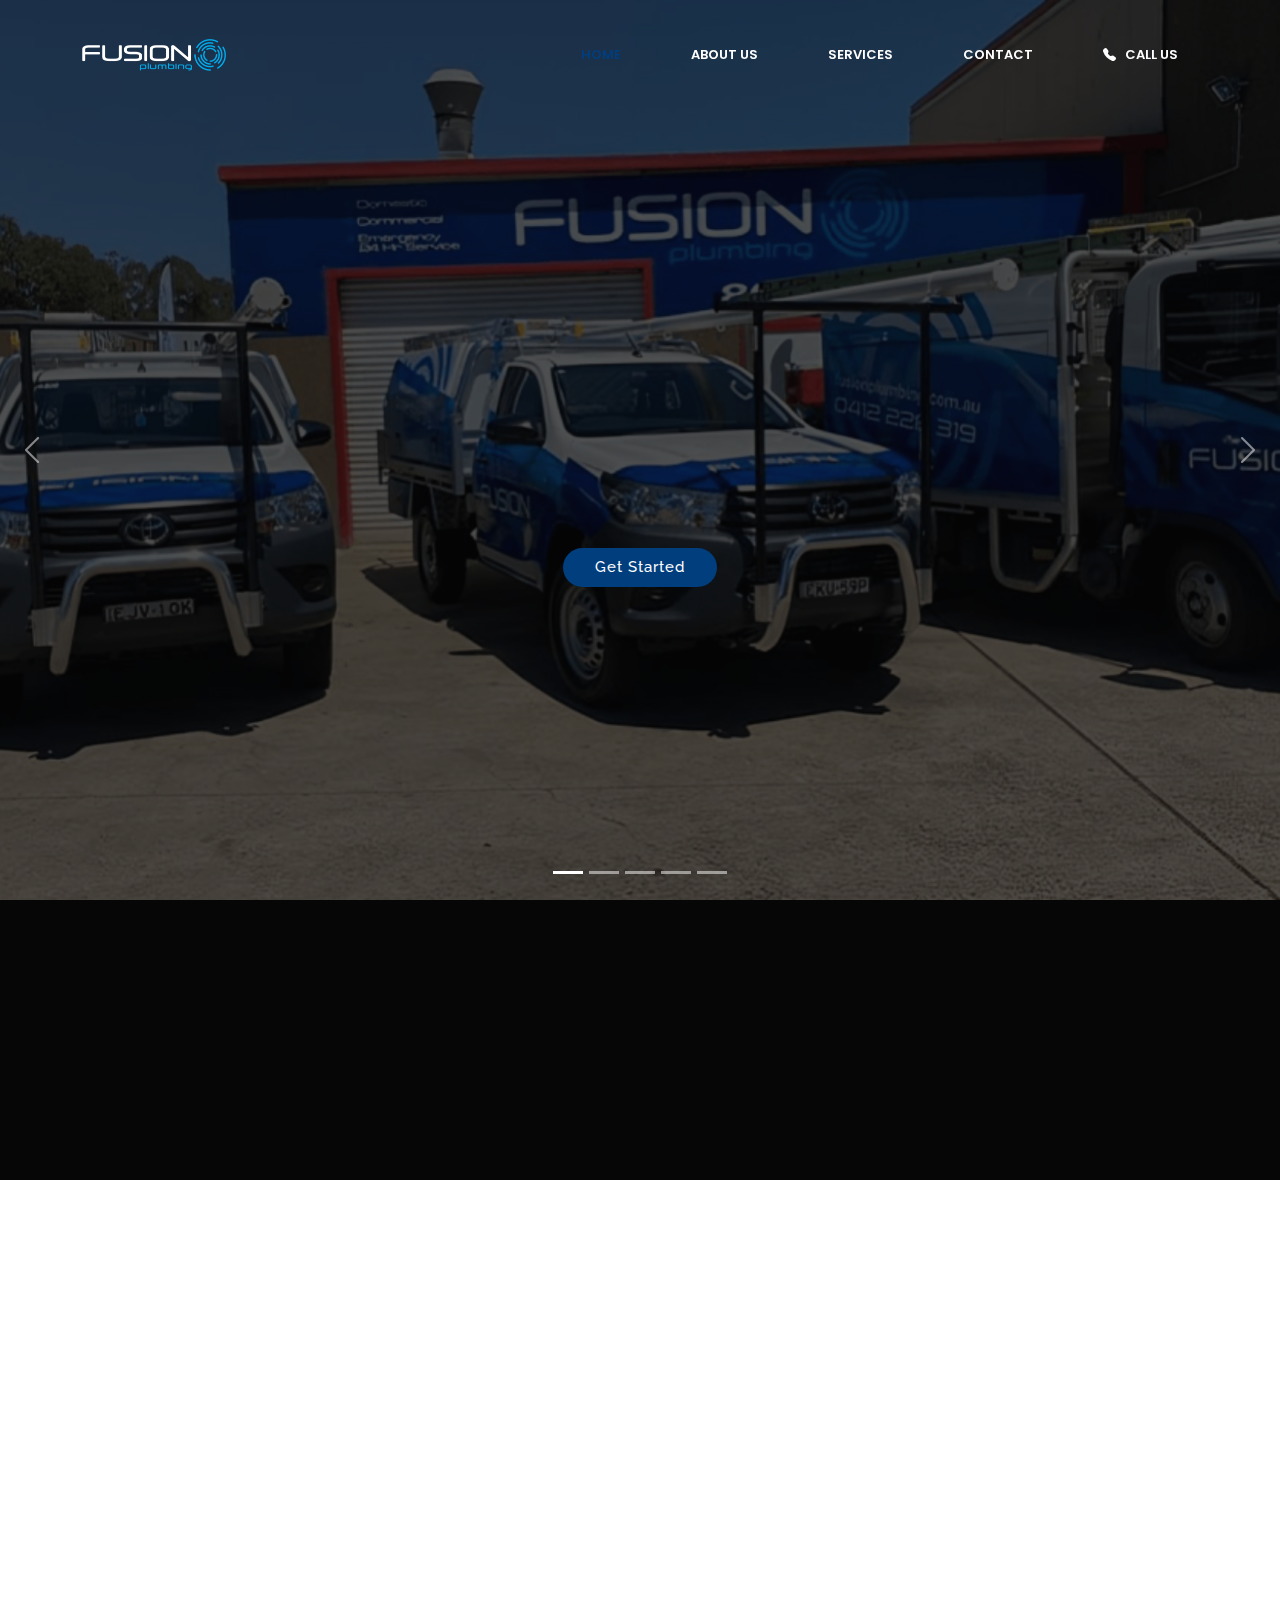
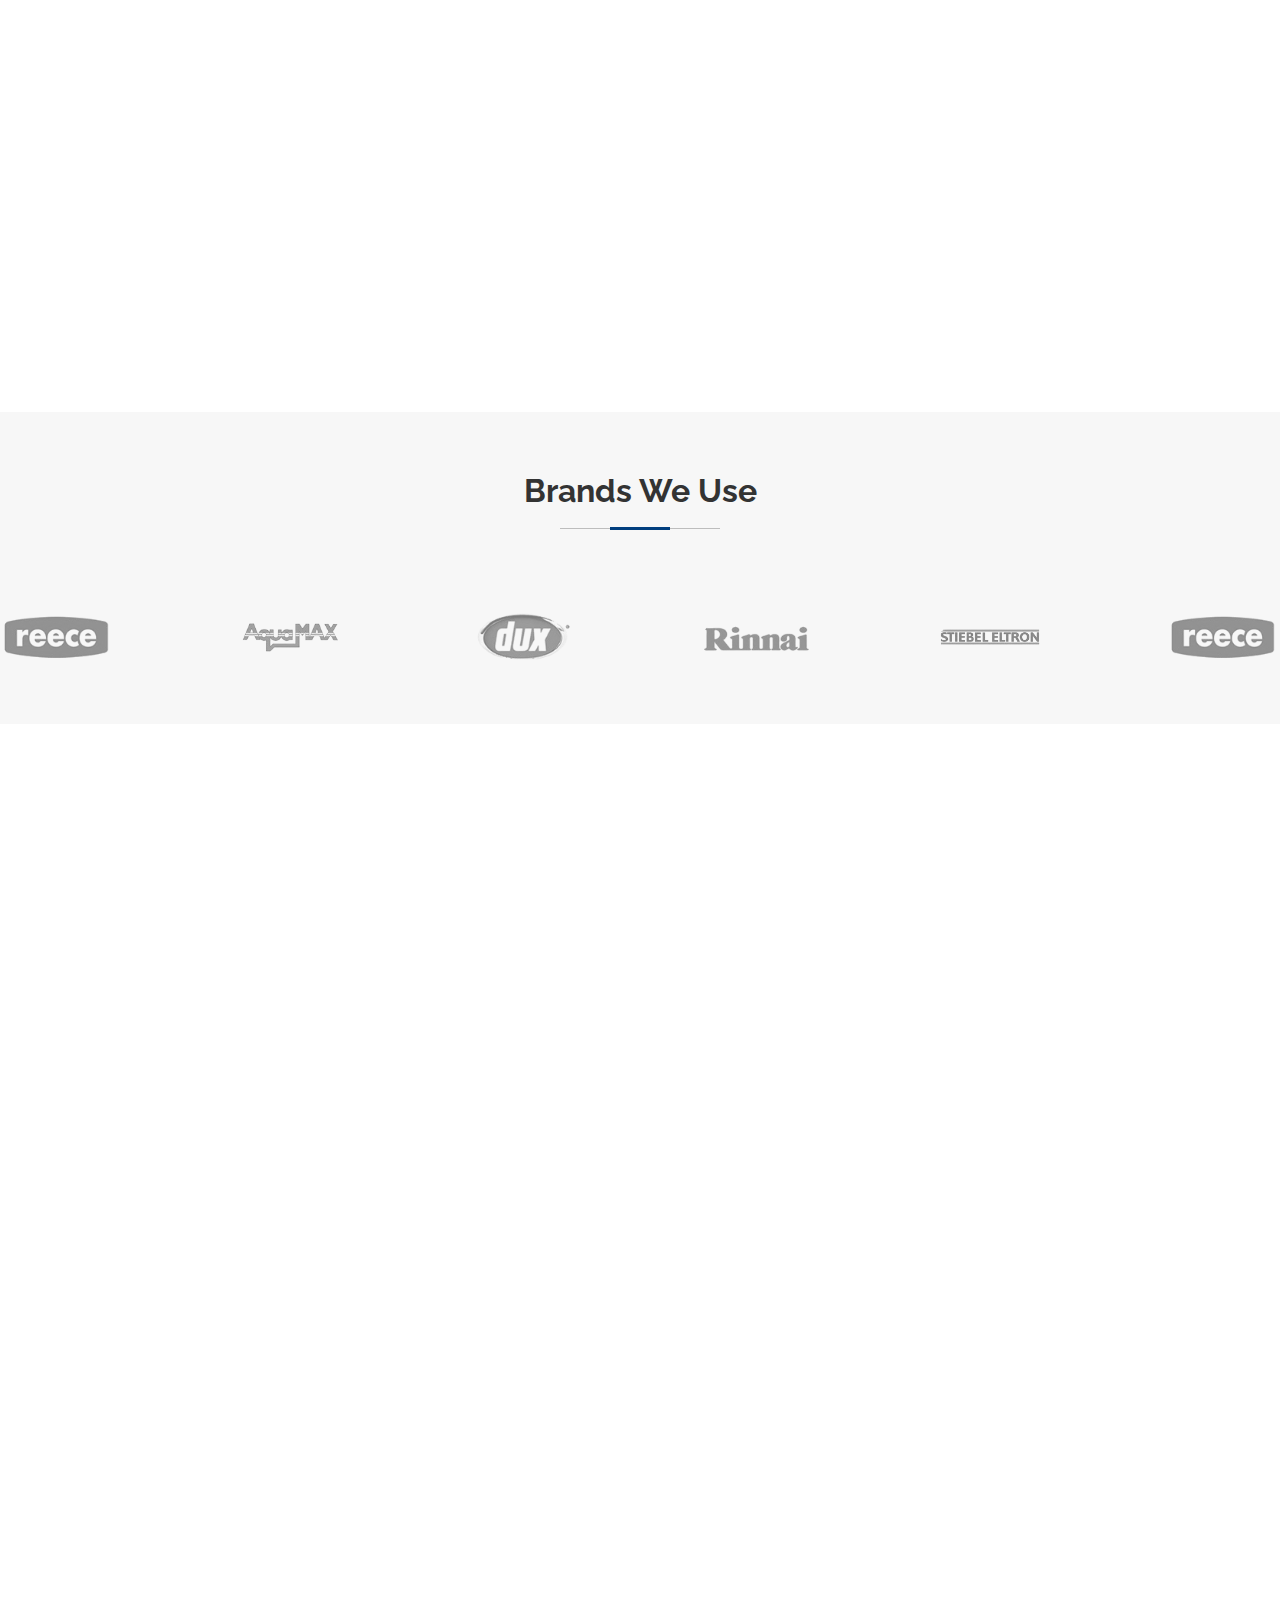
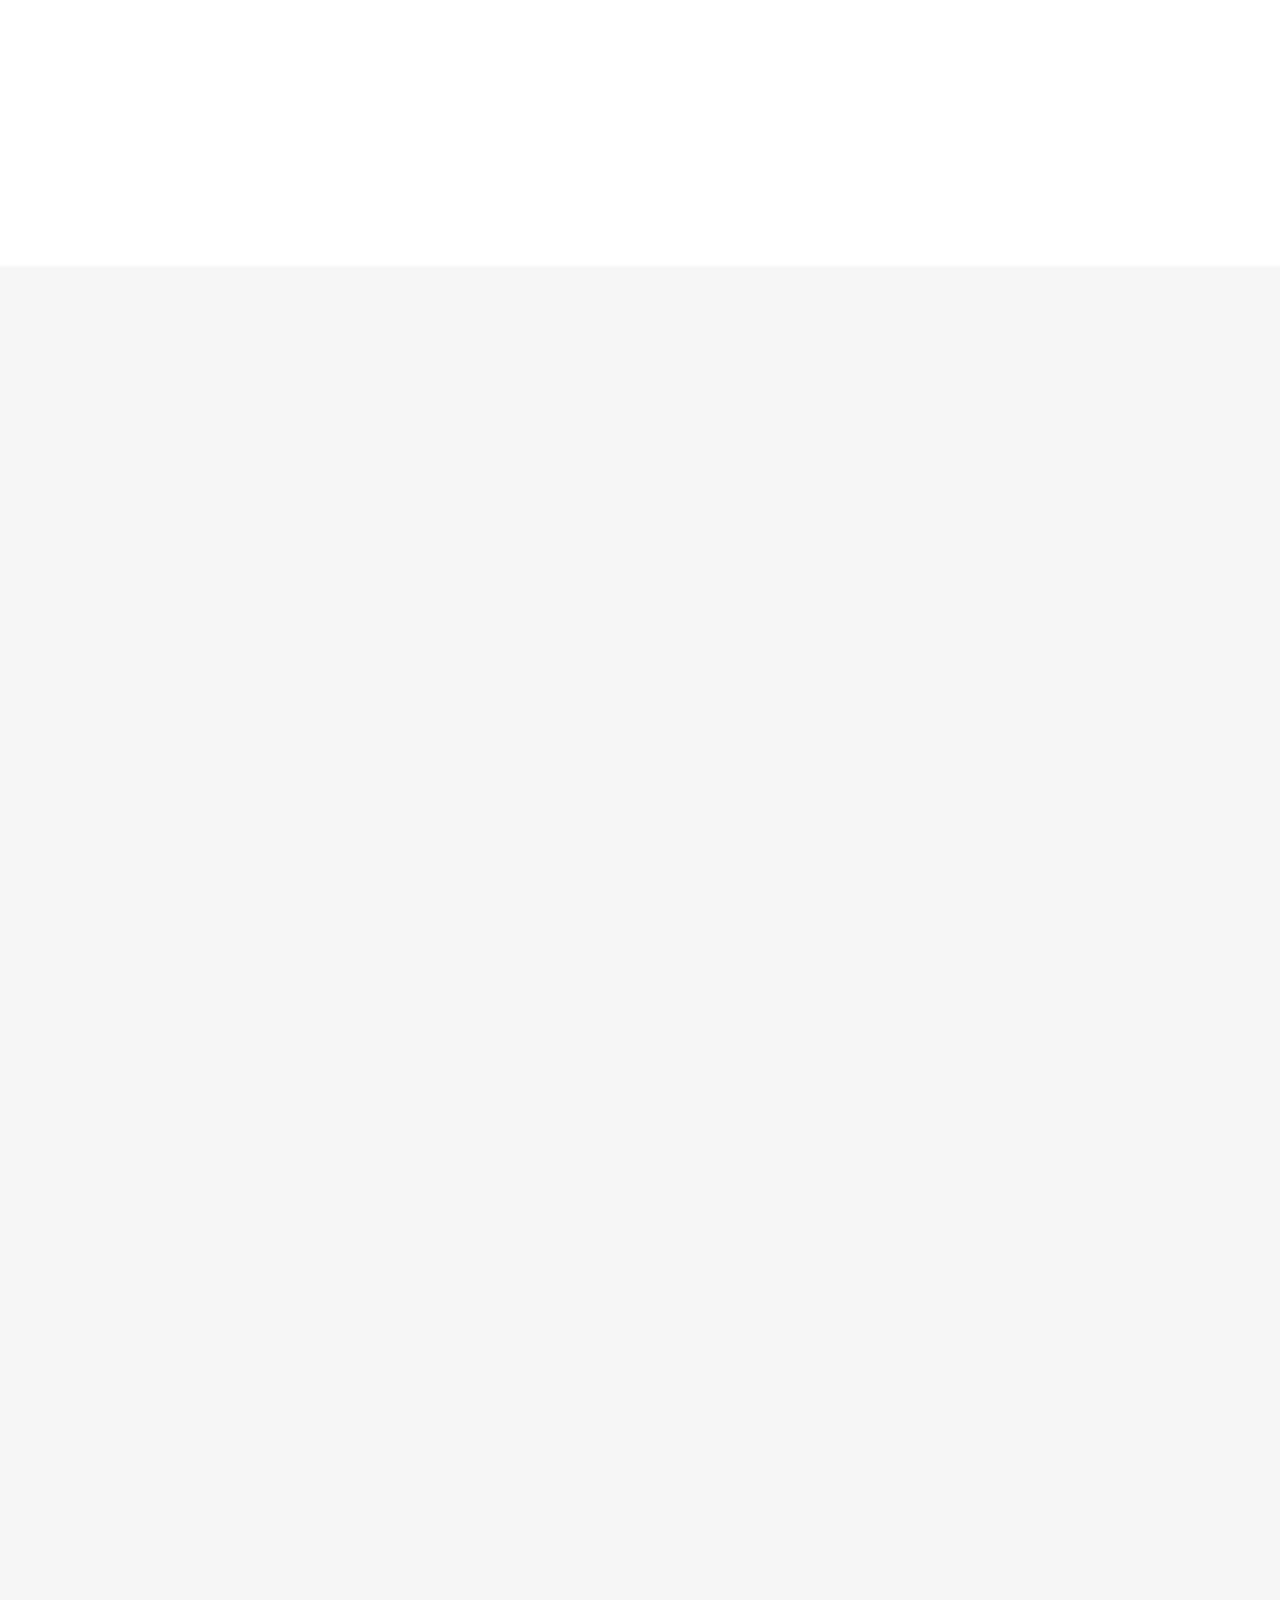
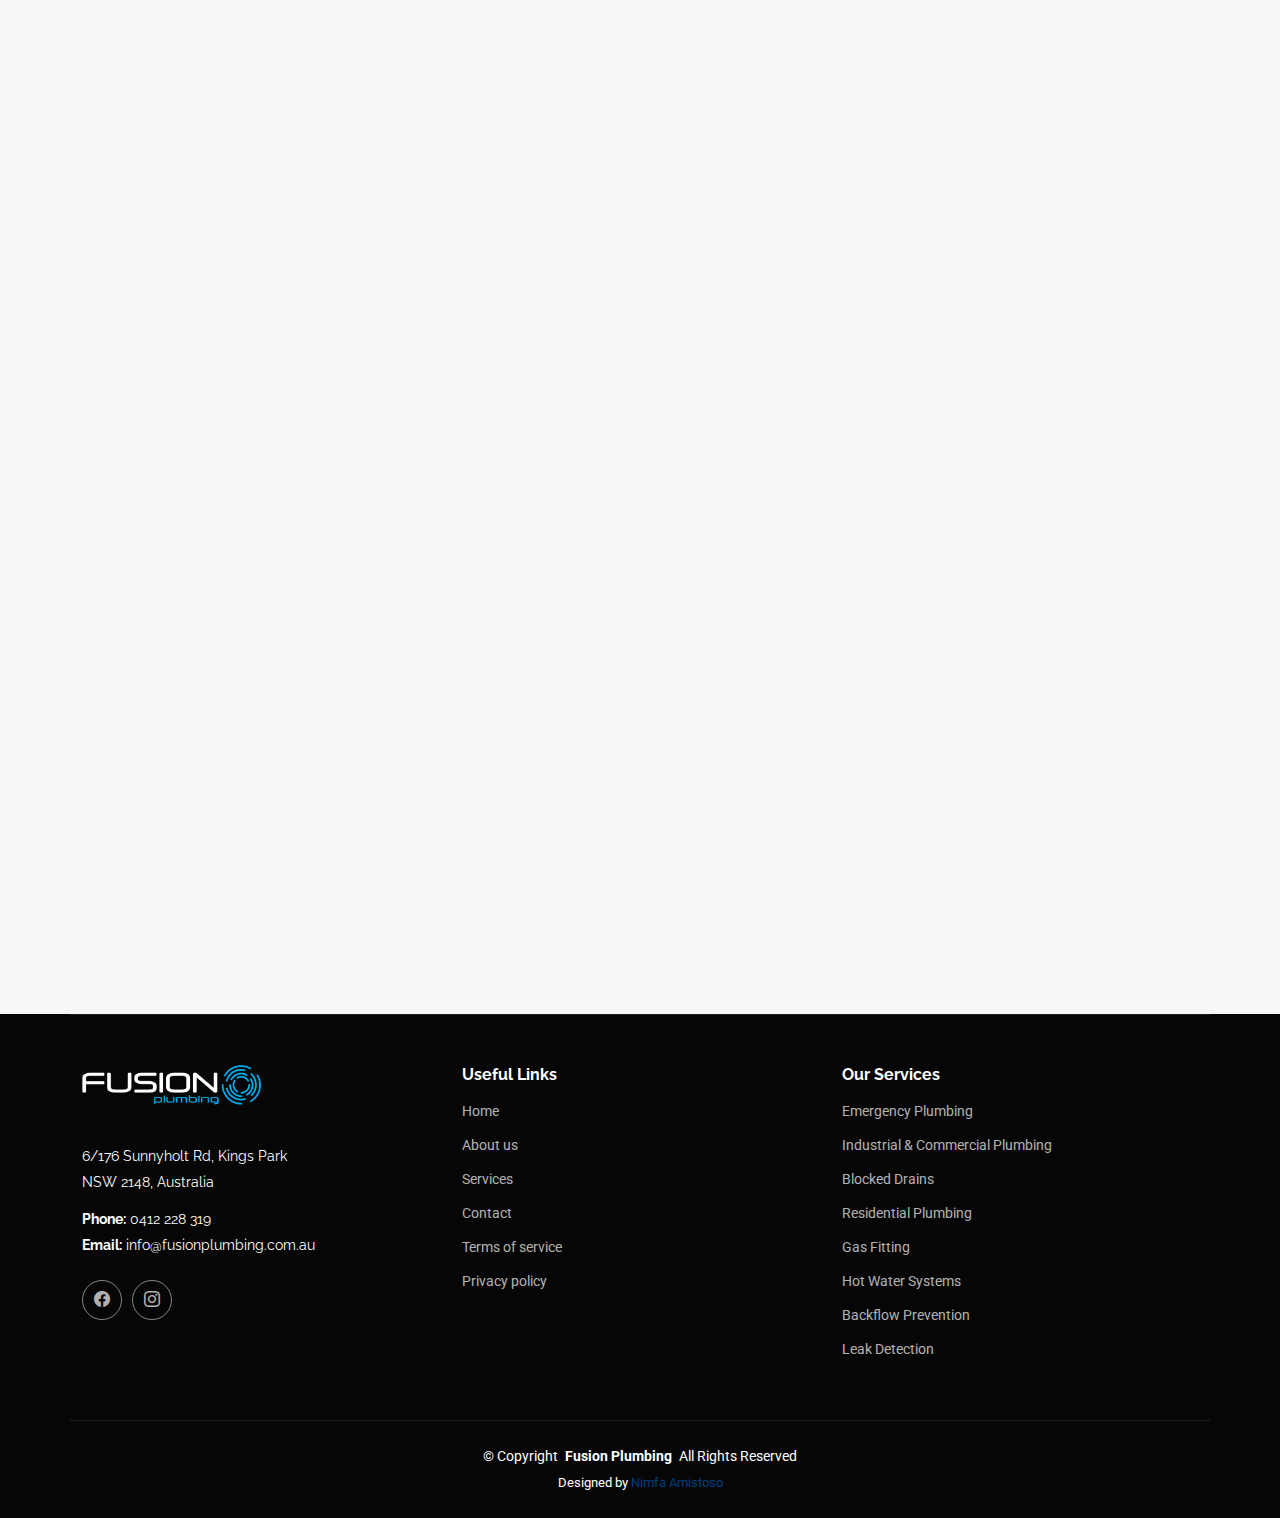
<file: index.html>
<!DOCTYPE html>
<html lang="en">

<head>
  <meta charset="utf-8">
  <meta content="width=device-width, initial-scale=1.0" name="viewport">
  <title>Fusion Plumbing</title>
  <meta name="description" content="">
  <meta name="keywords" content="">

  <!-- Favicons -->
  <link href="assets/img/favicon.png" rel="icon">
  <link href="assets/img/apple-touch-icon.png" rel="apple-touch-icon">

  <!-- Fonts -->
  <link href="https://fonts.googleapis.com" rel="preconnect">
  <link href="https://fonts.gstatic.com" rel="preconnect" crossorigin>
  <link href="https://fonts.googleapis.com/css2?family=Roboto:ital,wght@0,100;0,300;0,400;0,500;0,700;0,900;1,100;1,300;1,400;1,500;1,700;1,900&family=Poppins:ital,wght@0,100;0,200;0,300;0,400;0,500;0,600;0,700;0,800;0,900;1,100;1,200;1,300;1,400;1,500;1,600;1,700;1,800;1,900&family=Raleway:ital,wght@0,100;0,200;0,300;0,400;0,500;0,600;0,700;0,800;0,900;1,100;1,200;1,300;1,400;1,500;1,600;1,700;1,800;1,900&display=swap" rel="stylesheet">

  <!-- Vendor CSS Files -->
  <link href="assets/vendor/bootstrap/css/bootstrap.min.css" rel="stylesheet">
  <link href="assets/vendor/bootstrap-icons/bootstrap-icons.css" rel="stylesheet">
  <link href="assets/vendor/aos/aos.css" rel="stylesheet">
  <link href="assets/vendor/glightbox/css/glightbox.min.css" rel="stylesheet">
  <link href="assets/vendor/swiper/swiper-bundle.min.css" rel="stylesheet">

  <!-- Main CSS File -->
  <link href="assets/css/main.css" rel="stylesheet">

</head>

<body class="index-page">

  <header id="header" class="header d-flex align-items-center fixed-top">
    <div class="container-fluid container-xl position-relative d-flex align-items-center justify-content-between">

      <a href="index.html" class="logo d-flex align-items-center">
        <img src="assets/img/fotter_logo.png">
      </a>

      <nav id="navmenu" class="navmenu">
        <ul>
          <li><a href="#hero" class="active">Home</a></li>
          <li><a href="#about">About Us</a></li>
          <li><a href="#services">Services</a></li>
          <li><a href="#contact">Contact</a></li>
          <li class="call-button"><a href="tel:+1234567890"><i class="bi bi-telephone-fill"></i>&nbsp;&nbsp;&nbsp;Call Us</a></li>
        </ul>
        <i class="mobile-nav-toggle d-xl-none bi bi-list"></i>

      </nav>

    </div>
  </header>

  <main class="main">

    <!-- Hero Section -->
    <section id="hero" class="hero section dark-background">

      <div id="hero-carousel" class="carousel slide carousel-fade" data-bs-ride="carousel" data-bs-interval="5000">

        <div class="carousel-item active">
          <img src="assets/img/hero-carousel/hero-carousel-1.jpg" alt="">
          <div class="carousel-container">
            <h2>Customer Satisfaction Guaranteed</h2>
            <p>At Fusion Plumbing, your satisfaction is our top priority! We strive for excellence in every project, backed by a satisfaction guarantee. Join our community of happy customers today!</p>
            <a href="#featured-services" class="btn-get-started">Get Started</a>
          </div>
        </div><!-- End Carousel Item -->

        <div class="carousel-item">
          <img src="assets/img/hero-carousel/hero-carousel-2.jpg" alt="">
          <div class="carousel-container">
            <h2>Welcome to Fusion Plumbing</h2>
            <p>At Fusion Plumbing, we deliver reliable and efficient plumbing solutions for both residential and commercial needs. Our skilled team is dedicated to providing exceptional service tailored to your requirements.</p>
            <a href="#featured-services" class="btn-get-started">Get Started</a>
          </div>
        </div><!-- End Carousel Item -->

        <div class="carousel-item">
          <img src="assets/img/hero-carousel/hero-carousel-3.jpg" alt="">
          <div class="carousel-container">
            <h2>Comprehensive Plumbing Services</h2>
            <p>From emergency repairs to routine maintenance, Fusion Plumbing offers a full range of plumbing services, including leak detection, pipe installation, and bathroom renovations. Your plumbing is our priority!</p>
            <a href="#featured-services" class="btn-get-started">Get Started</a>
          </div>
        </div><!-- End Carousel Item -->

        <div class="carousel-item">
          <img src="assets/img/hero-carousel/hero-carousel-4.jpg" alt="">
          <div class="carousel-container">
            <h2>Eco-Friendly Solutions</h2>
            <p>We believe in sustainable practices! Fusion Plumbing provides eco-friendly solutions that save water and energy while ensuring optimal functionality. Upgrade to efficient systems today!</p>
            <a href="#featured-services" class="btn-get-started">Get Started</a>
          </div>
        </div><!-- End Carousel Item -->

        <div class="carousel-item">
          <img src="assets/img/hero-carousel/hero-carousel-5.jpg" alt="">
          <div class="carousel-container">
            <h2>24/7 Emergency Plumbing Services</h2>
            <p>Plumbing emergencies can happen anytime. That’s why Fusion Plumbing is available 24/7 to address your urgent plumbing needs swiftly and effectively, ensuring peace of mind.</p>
            <a href="#featured-services" class="btn-get-started">Get Started</a>
          </div>
        </div><!-- End Carousel Item -->

        <a class="carousel-control-prev" href="#hero-carousel" role="button" data-bs-slide="prev">
          <span class="carousel-control-prev-icon bi bi-chevron-left" aria-hidden="true"></span>
        </a>

        <a class="carousel-control-next" href="#hero-carousel" role="button" data-bs-slide="next">
          <span class="carousel-control-next-icon bi bi-chevron-right" aria-hidden="true"></span>
        </a>

        <ol class="carousel-indicators"></ol>

      </div>

    </section><!-- /Hero Section -->

    <!-- Featured Services Section -->
    <section id="featured-services" class="featured-services section dark-background">

      <div class="container">

        <div class="row gy-4">

          <div class="col-lg-4 col-md-6 service-item d-flex" data-aos="fade-up" data-aos-delay="100">
            <div class="icon flex-shrink-0"><i class="bi bi-cursor-fill"></i></div>
            <div>
              <h4 class="title">Expert Plumbing Services</h4>
              <p class="description">At Fusion Plumbing, we understand the importance of reliable plumbing in your home or business. Our skilled professionals are dedicated to addressing all your plumbing needs, ensuring your systems operate smoothly and efficiently.</p>
              <a href="service-details.html" class="readmore stretched-link"><span>Learn More<i class="bi bi-arrow-right"></i></span></a>
            </div>
          </div>
          <!-- End Service Item -->

          <div class="col-lg-4 col-md-6 service-item d-flex" data-aos="fade-up" data-aos-delay="200">
            <div class="icon flex-shrink-0"><i class="bi bi-cursor-fill"></i></div>
            <div>
              <h4 class="title">Emergency Plumbing Repairs</h4>
              <p class="description">When plumbing emergencies strike, our team is ready to respond quickly and effectively. We provide prompt service to resolve urgent issues, minimizing disruption to your daily routine. <br></p>
              <a href="service-details.html" class="readmore stretched-link"><span><br>Learn More<i class="bi bi-arrow-right"></i></span></i></a>
            </div>
          </div><!-- End Service Item -->

          <div class="col-lg-4 col-md-6 service-item d-flex" data-aos="fade-up" data-aos-delay="300">
            <div class="icon flex-shrink-0"><i class="bi bi-cursor-fill"></i></div>
            <div>
              <h4 class="title">Custom Plumbing Installations</h4>
              <p class="description">Whether it’s a new installation or an upgrade, our team provides expert advice and quality workmanship to meet your specific plumbing requirements. We ensure your plumbing systems are tailored to fit your unique needs.</p>
              <a href="service-details.html" class="readmore stretched-link"><span>Learn More<i class="bi bi-arrow-right"></i></span></i></a>
            </div>
          </div><!-- End Service Item -->

        </div>

      </div>

    </section><!-- /Featured Services Section -->

    <!-- About Section -->
    <section id="about" class="about section">

      <!-- Section Title -->
      <div class="container section-title" data-aos="fade-up">
        <h2>About Us</h2>
      </div><!-- End Section Title -->

  <div class="container" data-aos="fade-up" data-aos-delay="100">
    <div class="row gy-4">
      <div class="col-lg-3 col-md-6">
        <div class="stats-item text-center w-100 h-100">
          <img src="assets/img/About/best-price.png" alt="Best Price Icon">
          <p style="margin-bottom: 110px;">Honest & Fair Pricing</p>
        </div>
      </div><!-- End Stats Item -->

      <div class="col-lg-3 col-md-6">
        <div class="stats-item text-center w-100 h-100">
          <img src="assets/img/About/24-hours.png" alt="24 Hour Service Icon">
          <p style="margin-bottom: 110px;">24 Hour Emergency Service</p>
        </div>
      </div><!-- End Stats Item -->

      <div class="col-lg-3 col-md-6">
        <div class="stats-item text-center w-100 h-100">
          <img src="assets/img/About/premium.png" alt="Premium Plumbers Icon">
          <p style="margin-bottom: 110px;">Fusion Premium Plumbers</p>
        </div>
      </div><!-- End Stats Item -->

      <div class="col-lg-3 col-md-6">
        <div class="stats-item text-center w-100 h-100">
          <img src="assets/img/About/review.png" alt="High Customer Satisfaction Icon">
          <p style="margin-bottom: 110px;">High Customer Satisfaction</p>
        </div>
      </div><!-- End Stats Item -->
    </div>
  </div>

      <div class="container">
        <div class="row gy-4">
          <div class="col-lg-6 content" data-aos="fade-up" data-aos-delay="100">
            <p class="who-we-are">Who We Are</p>
            <h3>Fusion Plumbing is owned and operated by Kevin Kelly.</h3>
            <p>
              <br>Kevin became a fully licensed plumber over a decade ago and over the ensuing years gained invaluable experience before launching his own business in 2006.
We are a team of five fully licensed tradesmen who bring years of knowledge to each job.
That means we can quickly analyse and provide a practical solution to whatever it is you need doing at your home, office or workplace.
We offer a variety of services, from fixing leaking taps and toilets to dishwasher repairs, sewer conversions, gas pipe fitting and any general maintenance work.
            </p>
          </div>

          <div class="col-lg-6 about-images" data-aos="fade-up" data-aos-delay="200">
            <div class="row gy-4">
              <div class="col-lg-6">
                <img src="assets/img/about-company-1.jpg" class="img-fluid" alt="">
              </div>
              <div class="col-lg-6">
                <div class="row gy-4">
                  <div class="col-lg-12">
                    <img src="assets/img/about-company-2.jpg" class="img-fluid" alt="">
                  </div>
                  <div class="col-lg-12">
                    <img src="assets/img/about-company-3.jpg" class="img-fluid" alt="">
                  </div>
                </div>
              </div>
            </div>
          </div>
        </div>
      </div>
    </section><!-- /About Section -->

    <!-- Brands Section -->
    <section id="brands" class="brands section light-background">

    <!-- Section Title -->
    <div class="container section-title">
      <h2>Brands We Use</h2>
    </div><!-- End Section Title -->

      <div class="swiper init-swiper">
        <script type="application/json" class="swiper-config">
          {
            "loop": true,
            "speed": 300,
            "autoplay": {
              "delay": 800
            },
            "slidesPerView": "auto",
            "breakpoints": {
              "320": {
                "slidesPerView": 2,
                "spaceBetween": 40
              },
              "480": {
                "slidesPerView": 3,
                "spaceBetween": 60
              },
              "640": {
                "slidesPerView": 4,
                "spaceBetween": 80
              },
              "992": {
                "slidesPerView": 6,
                "spaceBetween": 120
              }
            }
          }
        </script>
        <div class="swiper-wrapper align-items-center">
          <div class="swiper-slide"><img src="assets/img/brand/brand1.png" class="img-fluid" alt=""></div>
          <div class="swiper-slide"><img src="assets/img/brand/brand2.png" class="img-fluid" alt=""></div>
          <div class="swiper-slide"><img src="assets/img/brand/brand3.png" class="img-fluid" alt=""></div>
          <div class="swiper-slide"><img src="assets/img/brand/brand4.png" class="img-fluid" alt=""></div>
          <div class="swiper-slide"><img src="assets/img/brand/brand5.png" class="img-fluid" alt=""></div>
          <div class="swiper-slide"><img src="assets/img/brand/brand1.png" class="img-fluid" alt=""></div>
          <div class="swiper-slide"><img src="assets/img/brand/brand2.png" class="img-fluid" alt=""></div>
          <div class="swiper-slide"><img src="assets/img/brand/brand3.png" class="img-fluid" alt=""></div>
          <div class="swiper-slide"><img src="assets/img/brand/brand4.png" class="img-fluid" alt=""></div>
          <div class="swiper-slide"><img src="assets/img/brand/brand5.png" class="img-fluid" alt=""></div>
          <div class="swiper-slide"><img src="assets/img/brand/brand1.png" class="img-fluid" alt=""></div>
          <div class="swiper-slide"><img src="assets/img/brand/brand2.png" class="img-fluid" alt=""></div>
          <div class="swiper-slide"><img src="assets/img/brand/brand3.png" class="img-fluid" alt=""></div>
          <div class="swiper-slide"><img src="assets/img/brand/brand4.png" class="img-fluid" alt=""></div>
          <div class="swiper-slide"><img src="assets/img/brand/brand5.png" class="img-fluid" alt=""></div>
        </div>
      </div>
    </div>

  </section><!-- /Clients Section -->

    <!-- Services Section -->
    <section id="services" class="services section">

      <!-- Section Title -->
      <div class="container section-title" data-aos="fade-up">
        <h2>Services</h2>
        <p>What We Offer</p>
      </div><!-- End Section Title -->

      <div class="container">

        <div class="row gy-4">

          <div class="col-md-6" data-aos="fade-up" data-aos-delay="100">
            <div class="service-item d-flex position-relative h-100">
              <i class="bi bi-briefcase icon flex-shrink-0"></i>
              <div>
                <h4 class="title"><a href="service-details.html" class="stretched-link">Emergency Plumbing</a></h4>
                <p class="description">We offer fast, efficient and reliable emergency plumbing solutions to fix a range of emergency plumbing problems in the home and workplace.</p>
              </div>
            </div>
          </div><!-- End Service Item -->

          <div class="col-md-6" data-aos="fade-up" data-aos-delay="200">
            <div class="service-item d-flex position-relative h-100">
              <i class="bi bi-card-checklist icon flex-shrink-0"></i>
              <div>
                <h4 class="title"><a href="service-details.html" class="stretched-link">Industrial Commercial Plumbing</a></h4>
                <p class="description">Commercial & Industrial Plumbing Services in Sydney - Your Most Reliable Plumbers at Fusion Plumbing</p>
              </div>
            </div>
          </div><!-- End Service Item -->

          <div class="col-md-6" data-aos="fade-up" data-aos-delay="300">
            <div class="service-item d-flex position-relative h-100">
              <i class="bi bi-bar-chart icon flex-shrink-0"></i>
              <div>
                <h4 class="title"><a href="service-details.html" class="stretched-link">Blocked Drains</a></h4>
                <p class="description">At Fusion Plumbing, we can get your drains back into working order asap, whether at home or work. We will clear your drain, flush the system, and your pipes will be free-flowing again in no time.</p>
              </div>
            </div>
          </div><!-- End Service Item -->

          <div class="col-md-6" data-aos="fade-up" data-aos-delay="400">
            <div class="service-item d-flex position-relative h-100">
              <i class="bi bi-binoculars icon flex-shrink-0"></i>
              <div>
                <h4 class="title"><a href="service-details.html" class="stretched-link">Residential Plumbing</a></h4>
                <p class="description">Our plumbing work is completed to the highest standards and we provide installation and maintenance of many old and new systems. Don’t be inconvenienced by the plumbing in your home working inefficiently. Fusion Plumbing can assist.</p>
              </div>
            </div>
          </div><!-- End Service Item -->

          <div class="col-md-6" data-aos="fade-up" data-aos-delay="500">
            <div class="service-item d-flex position-relative h-100">
              <i class="bi bi-brightness-high icon flex-shrink-0"></i>
              <div>
                <h4 class="title"><a href="service-details.html" class="stretched-link">Gas Fitting</a></h4>
                <p class="description">As the leading experts for gas repairs, gas fitting, and any other gas-related issues in North Western Sydney, our Fusion Plumbing team offers reasonable prices, first-class service, and top quality professional workmanship, on time, every time.</p>
              </div>
            </div>
          </div><!-- End Service Item -->

          <div class="col-md-6" data-aos="fade-up" data-aos-delay="600">
            <div class="service-item d-flex position-relative h-100">
              <i class="bi bi-calendar4-week icon flex-shrink-0"></i>
              <div>
                <h4 class="title"><a href="service-details.html" class="stretched-link">Hot Water Systems</a></h4>
                <p class="description">At Fusion Plumbing, we have experienced plumbers who can provide a full range of hot water systems and services, including repairs and replacements, upgrades, installation and servicing.</p>
              </div>
            </div>
          </div><!-- End Service Item -->

          <div class="col-md-6" data-aos="fade-up" data-aos-delay="100">
            <div class="service-item d-flex position-relative h-100">
              <i class="bi bi-briefcase icon flex-shrink-0"></i>
              <div>
                <h4 class="title"><a href="service-details.html" class="stretched-link">Backflow Prevention</a></h4>
                <p class="description">At Fusion Plumbing, we provide backflow prevention services across the Blacktown region to keep your water safe.</p>
              </div>
            </div>
          </div><!-- End Service Item -->

          <div class="col-md-6" data-aos="fade-up" data-aos-delay="200">
            <div class="service-item d-flex position-relative h-100">
              <i class="bi bi-card-checklist icon flex-shrink-0"></i>
              <div>
                <h4 class="title"><a href="service-details.html" class="stretched-link">Leak Detection</a></h4>
                <p class="description">We conduct all types of residential and commercial leak detection services throughout North West Sydney. Whatever your leak detection requirements are, our fully qualified and reliable staff from Fusion Plumbing are available 24/7 for all work in Blacktown and surrounding suburbs.</p>
              </div>
            </div>
          </div><!-- End Service Item -->
        </div>

      </div>

    </section><!-- /Services Section -->

    <!-- Testimonials Section -->
    <section id="testimonials" class="testimonials section light-background">

      <!-- Section Title -->
      <div class="container section-title" data-aos="fade-up">
        <h2>Testimonials</h2>
      </div><!-- End Section Title -->

      <div class="container" data-aos="fade-up" data-aos-delay="100">

        <div class="swiper init-swiper">
          <script type="application/json" class="swiper-config">
            {
              "loop": true,
              "speed": 600,
              "autoplay": {
                "delay": 5000
              },
              "slidesPerView": "auto",
              "pagination": {
                "el": ".swiper-pagination",
                "type": "bullets",
                "clickable": true
              }
            }
          </script>
          <div class="swiper-wrapper">

            <div class="swiper-slide">
              <div class="testimonial-item">
                <img src="assets/img/testimonials/testimonials-1.jpg" class="testimonial-img" alt="">
                <h3>Frank Coogan</h3>
                <div class="stars">
                  <i class="bi bi-star-fill"></i><i class="bi bi-star-fill"></i><i class="bi bi-star-fill"></i><i class="bi bi-star-fill"></i><i class="bi bi-star-fill"></i>
                </div>
                <p>
                  <i class="bi bi-quote quote-icon-left"></i>
                  <span>Have used Fusion several times. Always prompt, always get the problem fixed. Had a blocked drain during Christmas holiday period. Called Kevin, he came to my house within an hour and worked in the heavy rain to fix the problem. Good guys</span>
                  <i class="bi bi-quote quote-icon-right"></i>
                </p>
              </div>
            </div><!-- End testimonial item -->

            <div class="swiper-slide">
              <div class="testimonial-item">
                <img src="assets/img/testimonials/testimonials-2.jpg" class="testimonial-img" alt="">
                <h3>Sharon Cardy</h3>
                <div class="stars">
                  <i class="bi bi-star-fill"></i><i class="bi bi-star-fill"></i><i class="bi bi-star-fill"></i><i class="bi bi-star-fill"></i><i class="bi bi-star-fill"></i>
                </div>
                <p>
                  <i class="bi bi-quote quote-icon-left"></i>
                  <span>Very happy with the service from Fusion. Professional and punctual. Nathan did a great job!</span>
                  <i class="bi bi-quote quote-icon-right"></i>
                </p>
              </div>
            </div><!-- End testimonial item -->

            <div class="swiper-slide">
              <div class="testimonial-item">
                <img src="assets/img/testimonials/testimonials-3.jpg" class="testimonial-img" alt="">
                <h3>Laura P.</h3>
                <div class="stars">
                  <i class="bi bi-star-fill"></i><i class="bi bi-star-fill"></i><i class="bi bi-star-fill"></i><i class="bi bi-star-fill"></i><i class="bi bi-star-fill"></i>
                </div>
                <p>
                  <i class="bi bi-quote quote-icon-left"></i>
                  <span>Highlights how Fusion Plumbing fixed a long-standing issue with her hot water system, commending their professionalism and the clear communication throughout the process.</span>
                  <i class="bi bi-quote quote-icon-right"></i>
                </p>
              </div>
            </div><!-- End testimonial item -->

            <div class="swiper-slide">
              <div class="testimonial-item">
                <img src="assets/img/testimonials/testimonials-4.jpg" class="testimonial-img" alt="">
                <h3>Michael T.</h3>
                <div class="stars">
                  <i class="bi bi-star-fill"></i><i class="bi bi-star-fill"></i><i class="bi bi-star-fill"></i><i class="bi bi-star-fill"></i><i class="bi bi-star-fill"></i>
                </div>
                <p>
                  <i class="bi bi-quote quote-icon-left"></i>
                  <span>Appreciates the great customer service, mentioning that Fusion Plumbing went above and beyond in repairing a gas leak in his home, ensuring safety and satisfaction.</span>
                  <i class="bi bi-quote quote-icon-right"></i>
                </p>
              </div>
            </div><!-- End testimonial item -->

            <div class="swiper-slide">
              <div class="testimonial-item">
                <img src="assets/img/testimonials/testimonials-5.jpg" class="testimonial-img" alt="">
                <h3>John D.</h3>
                <div class="stars">
                  <i class="bi bi-star-fill"></i><i class="bi bi-star-fill"></i><i class="bi bi-star-fill"></i><i class="bi bi-star-fill"></i><i class="bi bi-star-fill"></i>
                </div>
                <p>
                  <i class="bi bi-quote quote-icon-left"></i>
                  <span>Praises the team for their expertise and fast response times in fixing a leaking pipe in his house. He emphasizes the professional attitude and quality service.</span>
                  <i class="bi bi-quote quote-icon-right"></i>
                </p>
              </div>
            </div><!-- End testimonial item -->

          </div>
          <div class="swiper-pagination"></div>
        </div>

      </div>

    </section><!-- /Testimonials Section -->

    <!-- Faq Section -->
    <section id="faq" class="faq section light-background">

      <!-- Section Title -->
      <div class="container section-title" data-aos="fade-up">
        <h2>Frequently Asked Questions</h2>
      </div><!-- End Section Title -->

      <div class="container">

        <div class="row">

          <div class="col-lg-6" data-aos="fade-up" data-aos-delay="100">

            <div class="faq-container">

              <div class="faq-item">
                <h3>What Do You Specialise In</h3>
                <div class="faq-content">
                  <p>• 24 hour emergency plumbing<br>
                    • Blocked Drains<br>
                    • Backflow Prevention<br>
                    • Pumps and Irrigation<br>
                  <br>We also provide general maintenance plumbing, hot water repairs and installations and gas fitting services.</p>
                </div>
                <i class="faq-toggle bi bi-chevron-right"></i>
              </div><!-- End Faq item-->

              <div class="faq-item">
                <h3>How much does a plumbing inspection cost?</h3>
                <div class="faq-content">
                  <p>We charge nothing for call outs, so you don’t have to worry about that. More importantly, our pricing is quite upfront, and thus you will get all the information that you are looking for in our comprehensive plumbing quotes. You can also speak to us directly over the phone and ask for plumbing inspection costs!</p>
                </div>
                <i class="faq-toggle bi bi-chevron-right"></i>
              </div><!-- End Faq item-->

              <div class="faq-item">
                <h3>Are you a fully licensed plumber?</h3>
                <div class="faq-content">
                  <p>Yes, we have all the licenses that are required to carry out our trade across Sydney, NSW. So whenever you need a cheap yet high-quality plumber near you, just call our number! Plumbers at Fusion Plumbing are available 24/7 for your emergency call-outs!</p>
                </div>
                <i class="faq-toggle bi bi-chevron-right"></i>
              </div><!-- End Faq item-->

              <div class="faq-item">
                <h3>Can I book far in advance?</h3>
                <div class="faq-content">
                  <p>If you want our plumbers in Sydney to visit your home or commercial property on a specific date, you just have to book our services over the phone. Fusion Plumbing is ever ready to fix the plumbing issues in Blacktown, Parramatta and surrounding suburbs.</p>
                </div>
                <i class="faq-toggle bi bi-chevron-right"></i>
              </div><!-- End Faq item-->

            </div>

          </div><!-- End Faq Column-->

          <div class="col-lg-6" data-aos="fade-up" data-aos-delay="200">

            <div class="faq-container">

              <div class="faq-item">
                <h3>How Long Have You Been In The Plumbing Business?</h3>
                <div class="faq-content">
                  <p>Because we keep up with industry and legislative changes you can be totally confident that all the work we do at your home or workplace will be of the highest quality while adhering to all regulations. We don’t settle for 2nd best as our regulars can attest to.</p>
                </div>
                <i class="faq-toggle bi bi-chevron-right"></i>
              </div><!-- End Faq item-->

              <div class="faq-item">
                <h3>Do you charge for overtime?</h3>
                <div class="faq-content">
                  <p>Fusion Plumbing is a professional plumbing service provider operating in various suburbs of Sydney, NSW. We offer a comprehensive quote, to check the total cost and breakdown of our services. So you can call our plumbers in the suburbs of Sydney for cleaning blocked drains or fixing water leakage in your home, you will get transparent quotes from us!</p>
                </div>
                <i class="faq-toggle bi bi-chevron-right"></i>
              </div><!-- End Faq item-->

              <div class="faq-item">
                <h3>Do you offer discounts?</h3>
                <div class="faq-content">
                  <p>If you want to know what kind of discounts we have in store for you, you can call our number. Fusion Plumbing offers competitive pricing for its plumbing services, and we will be more than happy to brief you about our discount offers. So, call the finest plumbers near Sydney today!</p>
                </div>
                <i class="faq-toggle bi bi-chevron-right"></i>
              </div><!-- End Faq item-->

              <div class="faq-item">
                <h3>What payment methods do you accept?</h3>
                <div class="faq-content">
                  <p>Fusion Plumbing is a professional plumbing service provider operating in various suburbs of Sydney, NSW. We offer a comprehensive quote, to check the total cost and breakdown of our services. So you can call our plumbers in the suburbs of Sydney for cleaning blocked drains or fixing water leakage in your home, you will get transparent quotes from us!</p>
                </div>
                <i class="faq-toggle bi bi-chevron-right"></i>
              </div><!-- End Faq item-->

            </div>

          </div><!-- End Faq Column-->

        </div>

      </div>

    </section><!-- /Faq Section -->

    <!-- Contact Section -->
    <section id="contact" class="contact section light-background">

      <!-- Section Title -->
      <div class="container section-title" data-aos="fade-up">
        <a href="#contact" style="margin-top: 80px;"><h2>Contact</h2></a>
      </div><!-- End Section Title -->

      <div class="container" data-aos="fade-up" data-aos-delay="100">

        <div class="row gy-4" data-aos="fade-up" data-aos-delay="200">

          <div class="col-lg-4">
            <div class="info-item d-flex flex-column justify-content-center align-items-center">
              <i class="bi bi-geo-alt"></i>
              <h3>Address</h3>
              <p>6/176 Sunnyholt Rd, Kings Park, NSW 2148, Australia</p>
            </div>
          </div><!-- End Info Item -->

          <div class="col-lg-4">
            <div class="info-item d-flex flex-column justify-content-center align-items-center info-item-borders">
              <a href="tel:0412 228 319" style="text-decoration: none; color: inherit;">
              <i class="bi bi-telephone"></i>
              <h3>Call Us</h3>
              <p>0412 228 319</p>
              </a>
            </div>
          </div><!-- End Info Item -->

          <div class="col-lg-4">
            <div class="info-item d-flex flex-column justify-content-center align-items-center">
              <a href="mailto:info@fusionplumbing.com.au" style="text-decoration: none; color: inherit; text-align: center;">
              <i class="bi bi-envelope"></i>
              <h3>Email Us</h3>
              <p>info@fusionplumbing.com.au</p>
              </a>
            </div>
          </div><!-- End Info Item -->

          <div class="form">
            <h3 style="margin-top: 110px; text-align: center;"><b>Get In Touch With Us!</b></h3>
            <div id="errormessage"></div>
            
            <!-- Updated Form with Name, Email, Subject, and Message Fields -->
            <form id="my-form" action="https://formspree.io/f/xanyyyrg" method="POST">
              <label for="name" style="margin-top: 35px;">Name:</label>
              <input type="text" id="name" name="name" required />
              
              <label for="email" style="margin-top: 20px;">Email:</label>
              <input type="email" id="email" name="email" required />
              
              <label for="subject" style="margin-top: 20px;">Subject:</label>
              <input type="text" id="subject" name="subject" required />
              
              <label for="message" style="margin-top: 20px;">Message:</label>
              <textarea id="message" name="message" required></textarea>
              <div class="form">
              <button id="my-form-button">Submit</button>
            </div>
              <p id="my-form-status"></p>
            </form>
            
            <!-- JavaScript for form submission -->
            <script>
              var form = document.getElementById("my-form");
              
              async function handleSubmit(event) {
                event.preventDefault();
                var status = document.getElementById("my-form-status");
                var data = new FormData(event.target);
                
                fetch(event.target.action, {
                  method: form.method,
                  body: data,
                  headers: {
                    'Accept': 'application/json'
                  }
                }).then(response => {
                  if (response.ok) {
                    status.innerHTML = "Thanks for your submission!";
                    form.reset();
                  } else {
                    response.json().then(data => {
                      if (Object.hasOwn(data, 'errors')) {
                        status.innerHTML = data["errors"].map(error => error["message"]).join(", ");
                      } else {
                        status.innerHTML = "Oops! There was a problem submitting your form.";
                      }
                    });
                  }
                }).catch(error => {
                  status.innerHTML = "Oops! There was a problem submitting your form.";
                });
              }
              
              form.addEventListener("submit", handleSubmit);
            </script>
          </div>        
        </div>    

      </div>

    </section><!-- /Contact Section -->

  </main>

  <footer id="footer" class="footer dark-background">
    <div class="container footer-top">
      <div class="row gy-4">
        <div class="col-lg-4 col-md-6 footer-about">
          <a href="index.html" class="logo d-flex align-items-center">
            <img src="assets/img/fotter_logo.png" alt="Fusion Plumbing Logo">
          </a>
          <div class="footer-contact pt-3">
            <p>6/176 Sunnyholt Rd, Kings Park</p>
            <p>NSW 2148, Australia</p>
            <p class="mt-3"><strong>Phone:</strong> <span>0412 228 319</span></p>
            <p><strong>Email:</strong> <span>info@fusionplumbing.com.au</span></p>
          </div>
          <div class="social-links d-flex mt-4">
            <a href="https://www.facebook.com/fusionplumbing/"><i class="bi bi-facebook"></i></a>
            <a href="https://instagram.com/fusion_plumbing_?igshid=YmMyMTA2M2Y="><i class="bi bi-instagram"></i></a>
          </div>
        </div>
  
        <div class="col-lg-4 col-md-6 footer-links d-flex flex-column align-items-start">
          <h4>Useful Links</h4>
          <ul class="list-unstyled">
            <li><a href="#hero">Home</a></li>
            <li><a href="#about">About us</a></li>
            <li><a href="#services">Services</a></li>
            <li><a href="#contact">Contact</a></li>
            <li><a href="#terms">Terms of service</a></li>
            <li><a href="#privacy">Privacy policy</a></li>
          </ul>
        </div>
  
        <div class="col-lg-4 col-md-6 footer-links d-flex flex-column align-items-start">
          <h4>Our Services</h4>
          <ul class="list-unstyled">
            <li><a href="service-details.html">Emergency Plumbing</a></li>
            <li><a href="service-details.html">Industrial & Commercial Plumbing</a></li>
            <li><a href="service-details.html">Blocked Drains</a></li>
            <li><a href="service-details.html">Residential Plumbing</a></li>
            <li><a href="service-details.html">Gas Fitting</a></li>
            <li><a href="service-details.html">Hot Water Systems</a></li>
            <li><a href="service-details.html">Backflow Prevention</a></li>
            <li><a href="service-details.html">Leak Detection</a></li>
          </ul>
        </div>
      </div>
    </div>
  
    <div class="container copyright text-center mt-4">
      <p>© <span>Copyright</span> <strong class="px-1 sitename">Fusion Plumbing</strong> <span>All Rights Reserved</span></p>
      <div class="credits">
        Designed by <a href="https://nimfa-amistoso.github.io/website/">Nimfa Amistoso</a>
      </div>
    </div>
  </footer>  
  <!-- Scroll Top -->
  <a href="#" id="scroll-top" class="scroll-top d-flex align-items-center justify-content-center"><i class="bi bi-arrow-up-short"></i></a>

  <!-- Preloader -->
  <div id="preloader"></div>

  <!-- Vendor JS Files -->
  <script src="assets/vendor/bootstrap/js/bootstrap.bundle.min.js"></script>
  <script src="assets/vendor/php-email-form/validate.js"></script>
  <script src="assets/vendor/aos/aos.js"></script>
  <script src="assets/vendor/purecounter/purecounter_vanilla.js"></script>
  <script src="assets/vendor/glightbox/js/glightbox.min.js"></script>
  <script src="assets/vendor/imagesloaded/imagesloaded.pkgd.min.js"></script>
  <script src="assets/vendor/isotope-layout/isotope.pkgd.min.js"></script>
  <script src="assets/vendor/swiper/swiper-bundle.min.js"></script>

  <!-- Main JS File -->
  <script src="assets/js/main.js"></script>

</body>

</html>
</file>
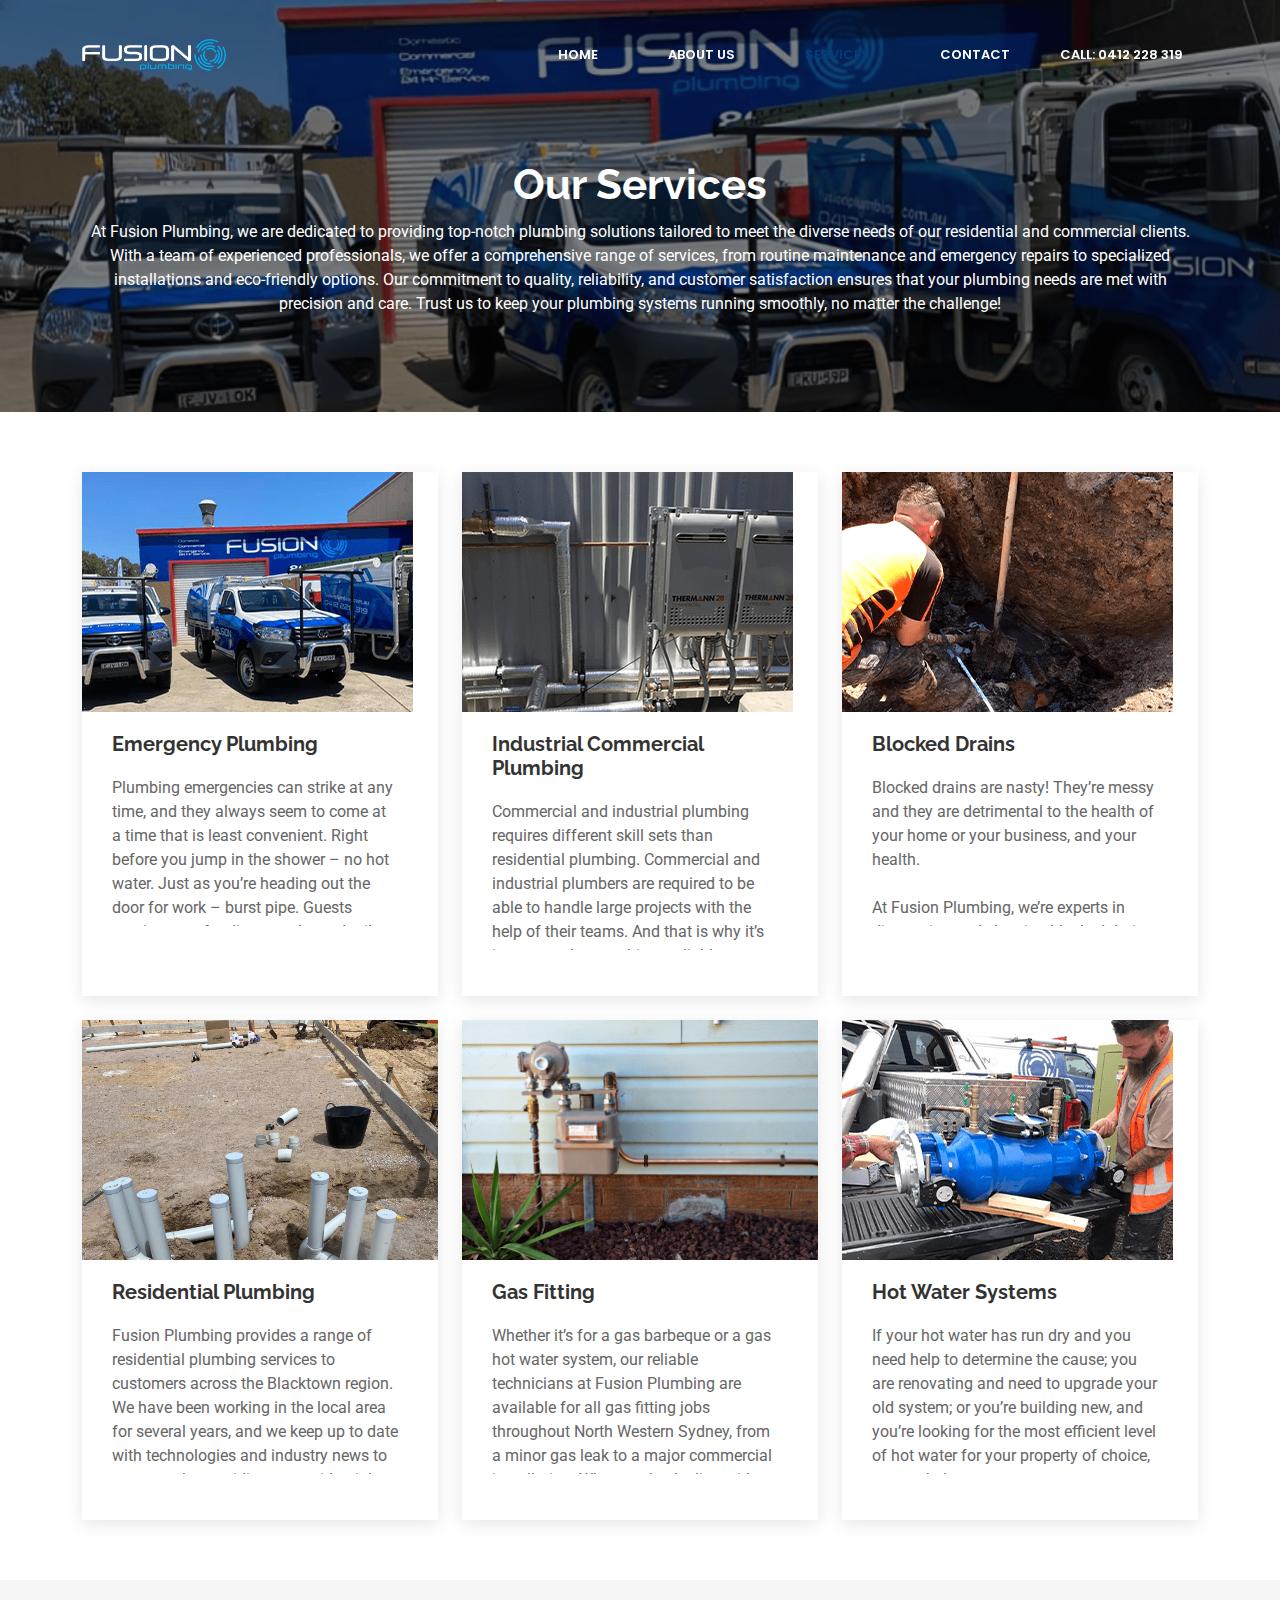
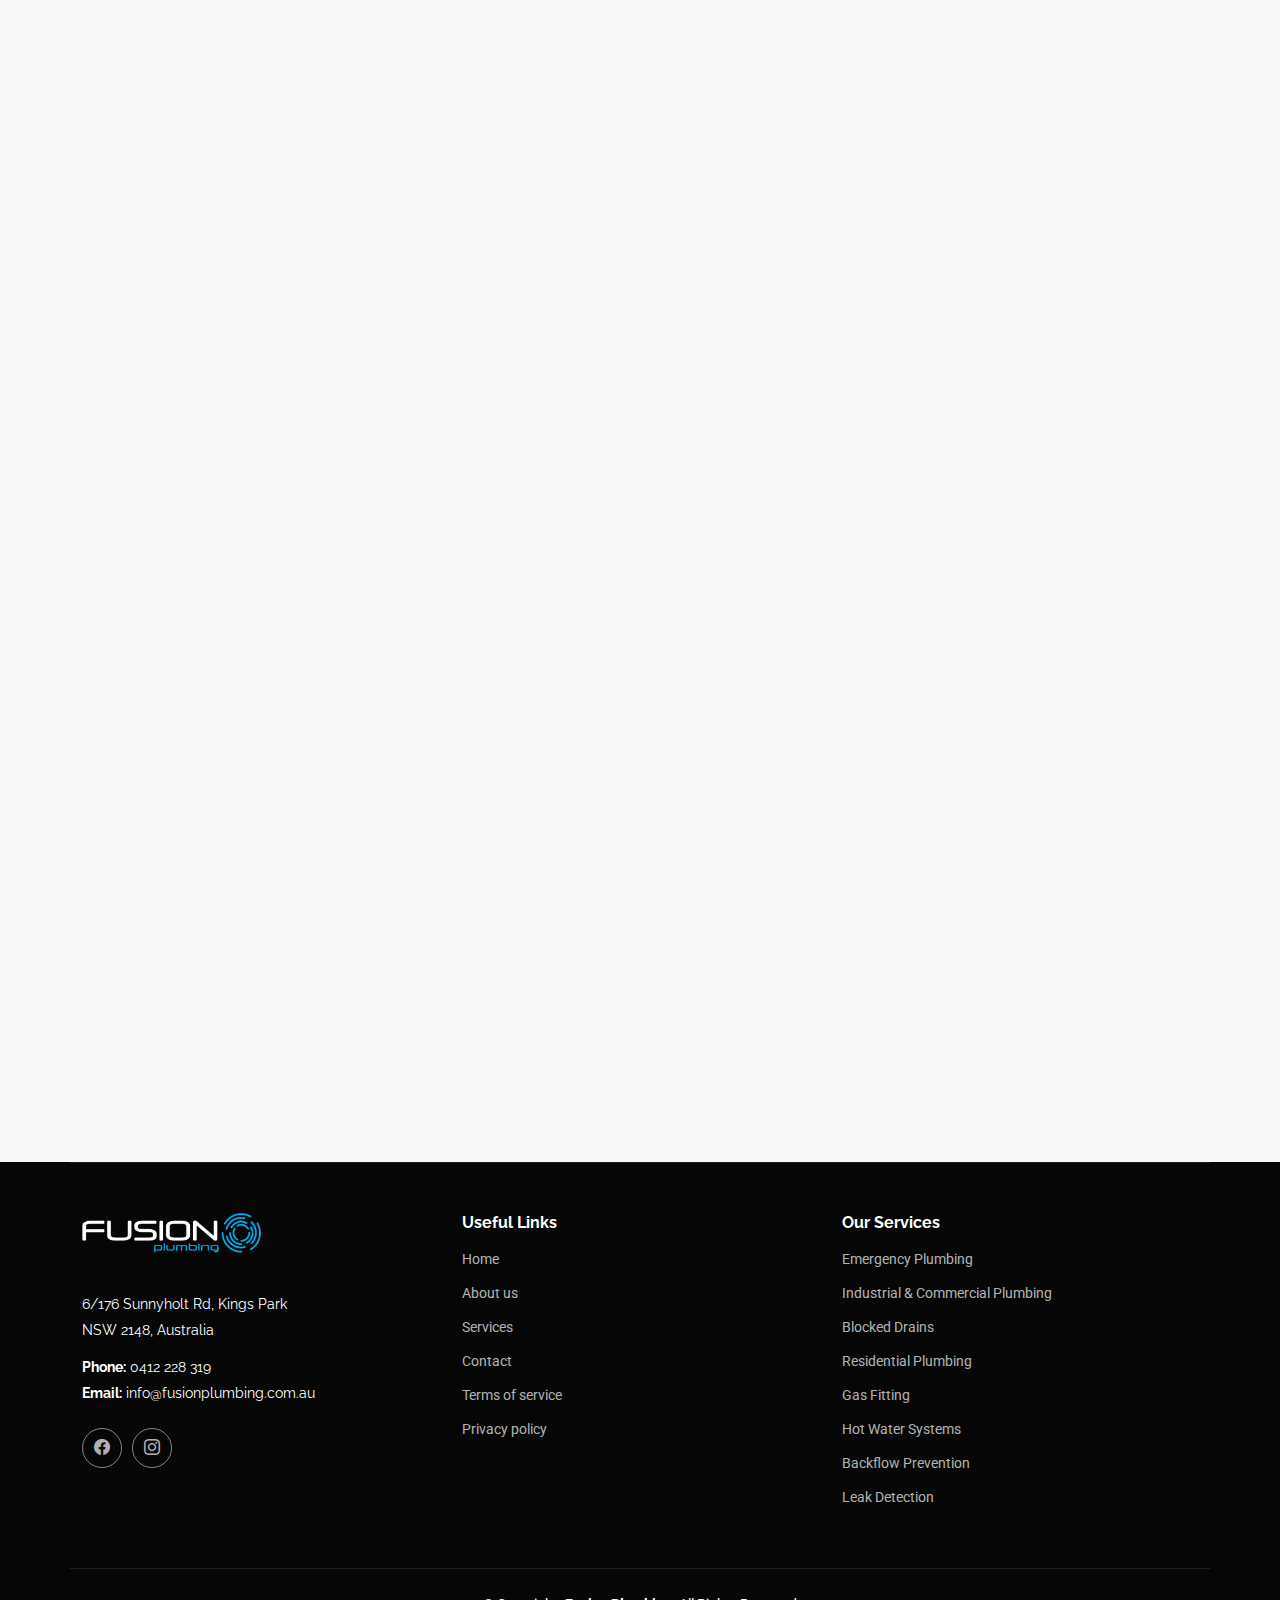
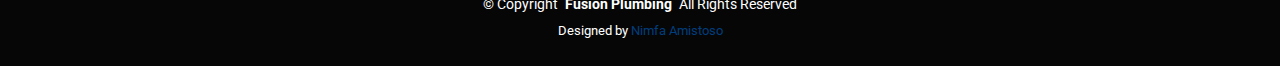
<file: service-details.html>
<!DOCTYPE html>
<html lang="en">

<head>
  <meta charset="utf-8">
  <meta content="width=device-width, initial-scale=1.0" name="viewport">
  <title>Fusion Plumbing</title>
  <meta name="description" content="">
  <meta name="keywords" content="">

  <!-- Favicons -->
  <link href="assets/img/favicon.png" rel="icon">
  <link href="assets/img/apple-touch-icon.png" rel="apple-touch-icon">

  <!-- Fonts -->
  <link href="https://fonts.googleapis.com" rel="preconnect">
  <link href="https://fonts.gstatic.com" rel="preconnect" crossorigin>
  <link href="https://fonts.googleapis.com/css2?family=Roboto:ital,wght@0,100;0,300;0,400;0,500;0,700;0,900;1,100;1,300;1,400;1,500;1,700;1,900&family=Poppins:ital,wght@0,100;0,200;0,300;0,400;0,500;0,600;0,700;0,800;0,900;1,100;1,200;1,300;1,400;1,500;1,600;1,700;1,800;1,900&family=Raleway:ital,wght@0,100;0,200;0,300;0,400;0,500;0,600;0,700;0,800;0,900;1,100;1,200;1,300;1,400;1,500;1,600;1,700;1,800;1,900&display=swap" rel="stylesheet">

  <!-- Vendor CSS Files -->
  <link href="assets/vendor/bootstrap/css/bootstrap.min.css" rel="stylesheet">
  <link href="assets/vendor/bootstrap-icons/bootstrap-icons.css" rel="stylesheet">
  <link href="assets/vendor/aos/aos.css" rel="stylesheet">
  <link href="assets/vendor/glightbox/css/glightbox.min.css" rel="stylesheet">
  <link href="assets/vendor/swiper/swiper-bundle.min.css" rel="stylesheet">

  <!-- Main CSS File -->
  <link href="assets/css/main.css" rel="stylesheet">

  <!-- =======================================================
  * Template Name: BizPage
  * Template URL: https://bootstrapmade.com/bizpage-bootstrap-business-template/
  * Updated: Aug 07 2024 with Bootstrap v5.3.3
  * Author: BootstrapMade.com
  * License: https://bootstrapmade.com/license/
  ======================================================== -->
</head>

<body class="index-page">

  <header id="header" class="header d-flex align-items-center fixed-top">
    <div class="container-fluid container-xl position-relative d-flex align-items-center justify-content-between">

      <a href="index.html" class="logo d-flex align-items-center">
        <img src="assets/img/fotter_logo.png">
      </a>

      <nav id="navmenu" class="navmenu">
        <ul>
          <li><a href="index.html #hero">Home</a></li>
          <li><a href="index.html #about">About Us</a></li>
          <li><a href="#" class="active">Services</a></li>
          <li><a href="#contact">Contact</a></li>
          <div class="call-button-container">
            <a href="tel:0412228319" class="call-button">
                <i class="fas fa-phone-alt"></i> Call: 0412 228 319
            </a>
        </div>
        </ul>
        <i class="mobile-nav-toggle d-xl-none bi bi-list"></i>
      </nav>
    </div>
  </header>

  <main class="main">

    <!-- Page Title -->
    <div class="page-title dark-background" data-aos="fade" style="background-image: url(assets/img/page-title-bg.jpg);">
      <div class="container position-relative">
        <h1>Our Services</h1>
        <p>At Fusion Plumbing, we are dedicated to providing top-notch plumbing solutions tailored to meet the diverse needs of our residential and commercial clients. With a team of experienced professionals, we offer a comprehensive range of services, from routine maintenance and emergency repairs to specialized installations and eco-friendly options. Our commitment to quality, reliability, and customer satisfaction ensures that your plumbing needs are met with precision and care. Trust us to keep your plumbing systems running smoothly, no matter the challenge!</p>
      </div>
    </div><!-- End Page Title -->

    <!-- services Posts Section -->
    <section id="services-posts" class="services-posts section">

      <div class="container">
        <div class="row gy-4">

          <div class="col-lg-4">
            <article class="d-flex flex-column">

              <div class="post-img">
                <img src="assets/img/services/emergency_plumbing.png" alt="" class="img-fluid">
              </div>

              <h2 class="title">
                Emergency Plumbing
              </h2>

              <div class="content">
                <p>
                  Plumbing emergencies can strike at any time, and they always seem to come at a time that is least convenient. Right before you jump in the shower – no hot water. Just as you’re heading out the door for work – burst pipe. Guests coming over for dinner – clogged toilet. At Fusion Plumbing, we provide emergency plumbing services 24 hours a day, 7 days a week, so you are never left in the lurch.  We offer fast, efficient and reliable emergency plumbing solutions to fix a range of emergency plumbing problems in the home and workplace.
                </p>
              </div>

            </article>
          </div><!-- End post list item -->

          <div class="col-lg-4">
            <article class="d-flex flex-column">

              <div class="post-img">
                <img src="assets/img/services/industrial-commercial_plumbing.png" alt="" class="img-fluid">
              </div>

              <h2 class="title">
                Industrial Commercial Plumbing
              </h2>

              <div class="content">
                <p>
                  Commercial and industrial plumbing requires different skill sets than residential plumbing. Commercial and industrial plumbers are required to be able to handle large projects with the help of their teams. And that is why it’s important that you hire a reliable plumber like Fusion Plumbing for your commercial or industrial plumbing needs. Whether you need a commercial waterline replacement, an industrial pipe bursting, drain cleaning or a complete plumbing system installation, we will take care of it for you.                
                </p>
              </div>

            </article>
          </div><!-- End post list item -->

          <div class="col-lg-4">
            <article class="d-flex flex-column">

              <div class="post-img">
                <img src="assets/img/services/blocked_drains.png" alt="" class="img-fluid">
              </div>

              <h2 class="title">
                Blocked Drains
              </h2>

              <div class="content">
                <p>
                  Blocked drains are nasty! They’re messy and they are detrimental to the health of your home or your business, and your health.<br>

                  <br>At Fusion Plumbing, we’re experts in diagnosing and cleaning blocked drains. We use the latest technology, including cameras and high-pressure water jets, to determine where blockages may lie, and to fix them.<br>

                  <br>There are several reasons your drains could be blocked, and if you’re unable to find and fix the cause with a simple plunger, it’s best to call in the professionals. At Fusion Plumbing, we can get your drains back into working order asap, whether at home or work. We will clear your drain, flush the system, and your pipes will be free-flowing again in no time.
                </p>
              </div>

            </article>
          </div><!-- End post list item -->

          <div class="col-lg-4">
            <article class="d-flex flex-column">

              <div class="post-img">
                <img src="assets/img/services/Residential-Plumbing.jpg" class="img-fluid">
              </div>

              <h2 class="title">
                Residential Plumbing
              </h2>

              <div class="content">
                <p>
                  Fusion Plumbing provides a range of residential plumbing services to customers across the Blacktown region. We have been working in the local area for several years, and we keep up to date with technologies and industry news to ensure we’re providing our residential customers with the most efficient plumbing solutions available.<br>
                  <br>Our plumbing work is completed to the highest standards and we provide installation and maintenance of many old and new systems. Don’t be inconvenienced by the plumbing in your home working inefficiently. Fusion Plumbing can assist.
                </p>
              </div>

            </article>
          </div><!-- End post list item -->

          <div class="col-lg-4">
            <article class="d-flex flex-column">

              <div class="post-img">
                <img src="assets/img/services/Gas-fittings.png" alt="" class="img-fluid">
              </div>

              <h2 class="title">
                Gas Fitting
              </h2>

              <div class="content">
                <p>
                  Whether it’s for a gas barbeque or a gas hot water system, our reliable technicians at Fusion Plumbing are available for all gas fitting jobs throughout North Western Sydney, from a minor gas leak to a major commercial installation. When you’re dealing with the highly trained and fully qualified gas fitters from Fusion Plumbing, you can be confident that all of our work will be completed safely and to Australian Standards.<br>
                  <br>Our team at Fusion Plumbing are all fully licensed and certified by the Plumbing Industry Commission, with many years’ experience in both plumbing and gas fitting. We can help you with all domestic or commercial gas fitting jobs, such as swapping out an old gas hot water unit, converting a gas bottle BBQ to run on mains natural gas, or running a new line for your gas heated swimming pool. You’ll surely have peace of mind knowing that all gas fitting work has been completed to the highest standard by qualified staff from Fusion Plumbing, so you’ll have no worries about poor installation.<br>
                  <br>As the leading experts for gas repairs, gas fitting, and any other gas-related issues in North Western Sydney, our Fusion Plumbing team offers reasonable prices, first-class service, and top quality professional workmanship, on time, every time.<br>
                  <br>Whether you have gas appliances you need installed, or need gas leaks detected, our fully certified and experienced Blacktown gasfitters can ensure that all gas coming onto your property is fully operational and completely safe. We will also check that your appliances and infrastructure are all in excellent condition.
                </p>
              </div>

            </article>
          </div><!-- End post list item -->

          <div class="col-lg-4">
            <article class="d-flex flex-column">

              <div class="post-img">
                <img src="assets/img/services/hot_water_systems.png" alt="" class="img-fluid">
              </div>

              <h2 class="title">
                Hot Water Systems
              </h2>

              <div class="content">
                <p>
                  If your hot water has run dry and you need help to determine the cause; you are renovating and need to upgrade your old system; or you’re building new, and you’re looking for the most efficient level of hot water for your property of choice, we can help.<br>
                  <br>At Fusion Plumbing, we have experienced plumbers who can provide a full range of hot water systems and services, including repairs and replacements, upgrades, installation and servicing.
                </p>
              </div>

            </article>
          </div><!-- End post list item -->

        </div>
      </div>

    </section><!-- /Services Posts Section -->

        <!-- Contact Section -->
        <section id="contact" class="contact section light-background">

          <!-- Section Title -->
          <div class="container section-title" data-aos="fade-up">
            <a href="service-details.html #contact" style="margin-top: 80px;"><h2>Contact</h2></a>
          </div><!-- End Section Title -->
    
          <div class="container" data-aos="fade-up" data-aos-delay="100">
    
            <div class="row gy-4" data-aos="fade-up" data-aos-delay="200">
    
              <div class="col-lg-4">
                <div class="info-item d-flex flex-column justify-content-center align-items-center">
                  <i class="bi bi-geo-alt"></i>
                  <h3>Address</h3>
                  <p>6/176 Sunnyholt Rd, Kings Park, NSW 2148, Australia</p>
                </div>
              </div><!-- End Info Item -->
    
              <div class="col-lg-4">
                <div class="info-item d-flex flex-column justify-content-center align-items-center info-item-borders">
                  <a href="tel:0412 228 319" style="text-decoration: none; color: inherit;">
                  <i class="bi bi-telephone"></i>
                  <h3>Call Us</h3>
                  <p>0412 228 319</p>
                  </a>
                </div>
              </div><!-- End Info Item -->
    
              <div class="col-lg-4">
                <div class="info-item d-flex flex-column justify-content-center align-items-center">
                  <a href="mailto:info@fusionplumbing.com.au" style="text-decoration: none; color: inherit; text-align: center;">
                  <i class="bi bi-envelope"></i>
                  <h3>Email Us</h3>
                  <p>info@fusionplumbing.com.au</p>
                  </a>
                </div>
              </div><!-- End Info Item -->
    
              <div class="form">
                <h3 style="margin-top: 110px; text-align: center;"><b>Get In Touch With Us!</b></h3>
                <div id="errormessage"></div>
                
                <!-- Updated Form with Name, Email, Subject, and Message Fields -->
                <form id="my-form" action="https://formspree.io/f/xanyyyrg" method="POST">
                  <label for="name" style="margin-top: 35px;">Name:</label>
                  <input type="text" id="name" name="name" required />
                  
                  <label for="email" style="margin-top: 20px;">Email:</label>
                  <input type="email" id="email" name="email" required />
                  
                  <label for="subject" style="margin-top: 20px;">Subject:</label>
                  <input type="text" id="subject" name="subject" required />
                  
                  <label for="message" style="margin-top: 20px;">Message:</label>
                  <textarea id="message" name="message" required></textarea>
                  <div class="form">
                  <button id="my-form-button">Submit</button>
                </div>
                  <p id="my-form-status"></p>
                </form>
                
                <!-- JavaScript for form submission -->
                <script>
                  var form = document.getElementById("my-form");
                  
                  async function handleSubmit(event) {
                    event.preventDefault();
                    var status = document.getElementById("my-form-status");
                    var data = new FormData(event.target);
                    
                    fetch(event.target.action, {
                      method: form.method,
                      body: data,
                      headers: {
                        'Accept': 'application/json'
                      }
                    }).then(response => {
                      if (response.ok) {
                        status.innerHTML = "Thanks for your submission!";
                        form.reset();
                      } else {
                        response.json().then(data => {
                          if (Object.hasOwn(data, 'errors')) {
                            status.innerHTML = data["errors"].map(error => error["message"]).join(", ");
                          } else {
                            status.innerHTML = "Oops! There was a problem submitting your form.";
                          }
                        });
                      }
                    }).catch(error => {
                      status.innerHTML = "Oops! There was a problem submitting your form.";
                    });
                  }
                  
                  form.addEventListener("submit", handleSubmit);
                </script>
              </div>        
            </div>    
    
          </div>
    
        </section><!-- /Contact Section -->

  </main>


  <footer id="footer" class="footer dark-background">
    <div class="container footer-top">
      <div class="row gy-4">
        <div class="col-lg-4 col-md-6 footer-about">
          <a href="index.html" class="logo d-flex align-items-center">
            <img src="assets/img/fotter_logo.png" alt="Fusion Plumbing Logo">
          </a>
          <div class="footer-contact pt-3">
            <p>6/176 Sunnyholt Rd, Kings Park</p>
            <p>NSW 2148, Australia</p>
            <p class="mt-3"><strong>Phone:</strong> <span>0412 228 319</span></p>
            <p><strong>Email:</strong> <span>info@fusionplumbing.com.au</span></p>
          </div>
          <div class="social-links d-flex mt-4">
            <a href="https://www.facebook.com/fusionplumbing/"><i class="bi bi-facebook"></i></a>
            <a href="https://instagram.com/fusion_plumbing_?igshid=YmMyMTA2M2Y="><i class="bi bi-instagram"></i></a>
          </div>
        </div>
  
        <div class="col-lg-4 col-md-6 footer-links d-flex flex-column align-items-start">
          <h4>Useful Links</h4>
          <ul class="list-unstyled">
            <li><a href="index.html #hero">Home</a></li>
            <li><a href="index.html #about">About us</a></li>
            <li><a href="#">Services</a></li>
            <li><a href="#contact">Contact</a></li>
            <li><a href="#terms">Terms of service</a></li>
            <li><a href="#privacy">Privacy policy</a></li>
          </ul>
        </div>
  
        <div class="col-lg-4 col-md-6 footer-links d-flex flex-column align-items-start">
          <h4>Our Services</h4>
          <ul class="list-unstyled">
            <li><a href="#">Emergency Plumbing</a></li>
            <li><a href="#">Industrial & Commercial Plumbing</a></li>
            <li><a href="#">Blocked Drains</a></li>
            <li><a href="#">Residential Plumbing</a></li>
            <li><a href="#">Gas Fitting</a></li>
            <li><a href="#">Hot Water Systems</a></li>
            <li><a href="#">Backflow Prevention</a></li>
            <li><a href="#">Leak Detection</a></li>
          </ul>
        </div>
      </div>
    </div>
  
    <div class="container copyright text-center mt-4">
      <p>© <span>Copyright</span> <strong class="px-1 sitename">Fusion Plumbing</strong> <span>All Rights Reserved</span></p>
      <div class="credits">
        Designed by <a href="https://nimfa-amistoso.github.io/website/">Nimfa Amistoso</a>
      </div>
    </div>
  </footer>  
  <!-- Scroll Top -->
  <a href="#" id="scroll-top" class="scroll-top d-flex align-items-center justify-content-center"><i class="bi bi-arrow-up-short"></i></a>

  <!-- Preloader -->
  <div id="preloader"></div>

  <!-- Vendor JS Files -->
  <script src="assets/vendor/bootstrap/js/bootstrap.bundle.min.js"></script>
  <script src="assets/vendor/php-email-form/validate.js"></script>
  <script src="assets/vendor/aos/aos.js"></script>
  <script src="assets/vendor/purecounter/purecounter_vanilla.js"></script>
  <script src="assets/vendor/glightbox/js/glightbox.min.js"></script>
  <script src="assets/vendor/imagesloaded/imagesloaded.pkgd.min.js"></script>
  <script src="assets/vendor/isotope-layout/isotope.pkgd.min.js"></script>
  <script src="assets/vendor/swiper/swiper-bundle.min.js"></script>

  <!-- Main JS File -->
  <script src="assets/js/main.js"></script>

</body>

</html>
</file>
<file: assets/css/main.css>
/*--------------------------------------------------------------
# Font & Color Variables
# Help: https://bootstrapmade.com/color-system/
--------------------------------------------------------------*/
/* Fonts */
:root {
  /* Fonts */
  --default-font: "Roboto", system-ui, -apple-system, "Segoe UI", Roboto, "Helvetica Neue", Arial, "Noto Sans", "Liberation Sans", sans-serif, "Apple Color Emoji", "Segoe UI Emoji", "Segoe UI Symbol", "Noto Color Emoji";
  --heading-font: "Raleway", sans-serif;
  --nav-font: "Poppins", sans-serif;

  /* Global Colors */
  --background-color: #ffffff; 
  --default-color: #666666; 
  --heading-color: #333333; 
  --accent-color: #003e7e; 
  --surface-color: #ffffff; 
  --contrast-color: #ffffff; 

  /* Nav Menu Colors */
  --nav-color: #ffffff; 
  --nav-hover-color: #003e7e; 
  --nav-mobile-background-color: #ffffff; 
}

.light-background {
  --background-color: #f7f7f7;
  --surface-color: #ffffff;
}

.dark-background {
  --background-color: #060606;
  --default-color: #ffffff;
  --heading-color: #ffffff;
  --surface-color: #252525;
  --contrast-color: #ffffff;
}

/* Smooth Scroll */
:root {
  scroll-behavior: smooth;
}

/*--------------------------------------------------------------
# General Styling & Shared Classes
--------------------------------------------------------------*/
body {
  color: var(--default-color);
  background-color: var(--background-color);
  font-family: var(--default-font);
}

a {
  color: var(--accent-color);
  text-decoration: none;
  transition: 0.3s;
}

a:hover {
  color: color-mix(in srgb, var(--accent-color), transparent 25%);
}

/* Headings */
h1, h2, h3, h4, h5, h6 {
  color: var(--heading-color);
  font-family: var(--heading-font);
}

/*--------------------------------------------------------------
# PHP Email Form Messages
--------------------------------------------------------------*/
.php-email-form .error-message,
.php-email-form .sent-message,
.php-email-form .loading {
  display: none;
  text-align: left;
  padding: 15px;
  margin-bottom: 24px;
  font-weight: 600;
}

.php-email-form .error-message {
  background: #df1529;
  color: #ffffff;
}

.php-email-form .sent-message {
  background: #059652;
  color: #ffffff;
  text-align: center;
}

.php-email-form .loading {
  background: var(--surface-color);
}

.php-email-form .loading:before {
  content: "";
  display: inline-block;
  border-radius: 50%;
  width: 24px;
  height: 24px;
  margin: 0 10px -6px 0;
  border: 3px solid var(--accent-color);
  border-top-color: var(--surface-color);
  animation: php-email-form-loading 1s linear infinite;
}

@keyframes php-email-form-loading {
  0% { transform: rotate(0deg); }
  100% { transform: rotate(360deg); }
}

/*--------------------------------------------------------------
# Global Header
--------------------------------------------------------------*/
.header {
  color: #ffffff;
  background-color: rgba(0, 0, 0, 0);
  padding: 15px 0;
  transition: all 0.5s;
  z-index: 997;
}

.header .logo img {
  max-height: 32px;
  margin-right: 8px;
}

.header .logo h1 {
  font-size: 30px;
  margin: 0;
  font-weight: 700;
  color: var(--heading-color);
  border-left: 4px solid var(--accent-color);
  padding-left: 8px;
}

.scrolled .header {
  box-shadow: 0px 0 18px rgba(0, 0, 0, 0.1);
}

.scrolled .header {
  background-color: rgba(0, 0, 0, 0.9);
}

/*--------------------------------------------------------------
# Navigation Menu
--------------------------------------------------------------*/
.navmenu {
  padding: 0;
}

.navmenu ul {
  margin: 0;
  padding: 0;
  display: flex;
  list-style: none;
  align-items: center;
}

.navmenu li {
  position: relative;
}

.navmenu a,
.navmenu a:focus {
  color: var(--nav-color);
  padding: 18px 15px;
  font-size: 13px;
  font-family: var(--nav-font);
  font-weight: 600;
  text-transform: uppercase;
  display: flex;
  align-items: center;
  justify-content: space-between;
  white-space: nowrap;
  transition: 0.3s;
}

.navmenu li:last-child a {
  padding-right: 0;
}

.navmenu li:hover > a,
.navmenu .active,
.navmenu .active:focus {
  color: var(--nav-hover-color);
  text-align: center;
}

/* Mobile Navigation */
@media (max-width: 991px) {
  .mobile-nav-toggle {
    display: block;
  }

  .navmenu ul {
    display: none;
    flex-direction: column; 
    padding: 10px 0;
  }

  /* Full-screen mobile menu with dark background */
  body.mobile-nav-active .navmenu ul {
    display: flex;
    position: fixed; 
    top: 62px; 
    right: 0; 
    bottom: 0; 
    left: 0; 
    height: 100vh; 
    background-color: rgba(0, 0, 0, 0.9); 
    transition: 0.3s;
    z-index: 999;
    align-items: center;
    justify-content: center; 
  }

  .navmenu .call-button {
    color: var(--nav-color); 
    padding-top: 2px;
    padding-bottom: 0px;
    padding-right: 35px;
    font-size: 13px;
    font-weight: 600; 
    text-transform: uppercase; 
    border: 1px solid var(--nav-color); 
    border-radius: 50px;
    transition: background-color 0.3s, color 0.3s;
    text-align: center;
  }

  .navmenu .call-button:hover a {
    text-align: center;
    color: white;
  }

  .navmenu .call-button:hover {
    background-color: var(--nav-hover-color); 
    text-align: center;
    color: white;
  }
}

.navmenu li {
  padding: 12px 20px; 
}


/*--------------------------------------------------------------
# Global Footer
--------------------------------------------------------------*/
.footer {
  color: var(--default-color);
  background-color: var(--background-color);
  font-size: 14px;
  position: relative;
}

.footer .footer-top {
  padding-top: 50px;
  border-top: 1px solid color-mix(in srgb, var(--default-color), transparent 90%);
}

.footer .footer-about .logo {
  line-height: 1;
  margin-bottom: 25px;
}

.footer .footer-about .logo img {
  max-height: 40px;
  margin-right: 6px;
}

.footer .footer-about .logo span {
  font-size: 26px;
  font-weight: 700;
  letter-spacing: 1px;
  font-family: var(--heading-font);
  color: var(--heading-color);
}

footer .row {
  display: flex;
  justify-content: flex-end; 
}

.footer .footer-about p {
  font-size: 14px;
  font-family: var(--heading-font);
}

.footer .social-links a {
  display: flex;
  align-items: center;
  justify-content: center;
  width: 40px;
  height: 40px;
  border-radius: 50%;
  border: 1px solid color-mix(in srgb, var(--default-color), transparent 50%);
  font-size: 16px;
  color: color-mix(in srgb, var(--default-color), transparent 30%);
  margin-right: 10px;
  transition: 0.3s;
}

.footer .social-links a:hover {
  color: var(--accent-color);
  border-color: var(--accent-color);
}

.footer h4 {
  font-size: 16px;
  font-weight: bold;
  position: relative;
  padding-bottom: 12px;
}

.footer .footer-links {
  margin-bottom: 30px;
  text-align: right; 
}

.footer .footer-links ul {
  list-style: none;
  padding: 0;
  margin: 0;
  margin-right: 20px; 
}

.footer .footer-links ul i {
  padding-right: 2px;
  font-size: 12px;
  line-height: 0;
}

.footer .footer-links ul li {
  padding: 10px 0;
  display: flex;
  align-items: center;
}

.footer .footer-links ul li:first-child {
  padding-top: 0;
}

.footer .footer-links ul a {
  color: color-mix(in srgb, var(--default-color), transparent 30%);
  display: inline-block;
  line-height: 1;
}

.footer .footer-links ul a:hover {
  color: var(--accent-color);
}

.footer .footer-contact p {
  margin-bottom: 5px;
}

.footer .copyright {
  padding: 25px 0;
  border-top: 1px solid color-mix(in srgb, var(--default-color), transparent 90%);
}

.footer .copyright p {
  margin-bottom: 0;
}

.footer .credits {
  margin-top: 6px;
  font-size: 13px;
}


/*--------------------------------------------------------------
# Preloader
--------------------------------------------------------------*/
#preloader {
  position: fixed;
  inset: 0;
  z-index: 999999;
  overflow: hidden;
  background: var(--background-color);
  transition: all 0.6s ease-out;
}

#preloader:before {
  content: "";
  position: fixed;
  top: calc(50% - 30px);
  left: calc(50% - 30px);
  border: 6px solid #ffffff;
  border-color: var(--accent-color) transparent var(--accent-color) transparent;
  border-radius: 50%;
  width: 60px;
  height: 60px;
  animation: animate-preloader 1.5s linear infinite;
}

@keyframes animate-preloader {
  0% {
    transform: rotate(0deg);
  }

  100% {
    transform: rotate(360deg);
  }
}

/*--------------------------------------------------------------
# Scroll Top Button
--------------------------------------------------------------*/
.scroll-top {
  position: fixed;
  visibility: hidden;
  opacity: 0;
  right: 15px;
  bottom: 15px;
  z-index: 99999;
  background-color: var(--accent-color);
  width: 40px;
  height: 40px;
  border-radius: 4px;
  transition: all 0.4s;
}

.scroll-top i {
  font-size: 24px;
  color: var(--contrast-color);
  line-height: 0;
}

.scroll-top:hover {
  background-color: color-mix(in srgb, var(--accent-color), transparent 20%);
  color: var(--contrast-color);
}

.scroll-top.active {
  visibility: visible;
  opacity: 1;
}

/*--------------------------------------------------------------
# Disable aos animation delay on mobile devices
--------------------------------------------------------------*/
@media screen and (max-width: 768px) {
  [data-aos-delay] {
    transition-delay: 0 !important;
  }
}

/*--------------------------------------------------------------
# Global Page Titles & Breadcrumbs
--------------------------------------------------------------*/
.page-title {
  color: var(--default-color);
  background-color: var(--background-color);
  background-size: cover;
  background-position: center;
  background-repeat: no-repeat;
  padding: 160px 0 80px 0;
  text-align: center;
  position: relative;
}

.page-title:before {
  content: "";
  background-color: color-mix(in srgb, var(--background-color), transparent 50%);
  position: absolute;
  inset: 0;
}

.page-title h1 {
  font-size: 42px;
  font-weight: 700;
  margin-bottom: 10px;
}

.page-title .breadcrumbs ol {
  display: flex;
  flex-wrap: wrap;
  list-style: none;
  justify-content: center;
  padding: 0;
  margin: 0;
  font-size: 16px;
  font-weight: 400;
}

.page-title .breadcrumbs ol li+li {
  padding-left: 10px;
}

.page-title .breadcrumbs ol li+li::before {
  content: "/";
  display: inline-block;
  padding-right: 10px;
  color: color-mix(in srgb, var(--default-color), transparent 50%);
}

/*--------------------------------------------------------------
# Global Sections
--------------------------------------------------------------*/
section,
.section {
  color: var(--default-color);
  background-color: var(--background-color);
  padding: 60px 0;
  scroll-margin-top: 85px;
  overflow: clip;
}

@media (max-width: 1199px) {

  section,
  .section {
    scroll-margin-top: 66px;
  }
}

/*--------------------------------------------------------------
# Global Section Titles
--------------------------------------------------------------*/
.section-title {
  text-align: center;
  padding-bottom: 60px;
  position: relative;
}

.section-title h2 {
  font-size: 32px;
  font-weight: 700;
  margin-bottom: 20px;
  padding-bottom: 20px;
  position: relative;
}

.section-title h2:before {
  content: "";
  position: absolute;
  display: block;
  width: 160px;
  height: 1px;
  background: color-mix(in srgb, var(--default-color), transparent 60%);
  left: 0;
  right: 0;
  bottom: 1px;
  margin: auto;
}

.section-title h2::after {
  content: "";
  position: absolute;
  display: block;
  width: 60px;
  height: 3px;
  background: var(--accent-color);
  left: 0;
  right: 0;
  bottom: 0;
  margin: auto;
}

.section-title p {
  margin-bottom: 0;
}

/*--------------------------------------------------------------
# Hero Section
--------------------------------------------------------------*/
.hero {
  padding: 0;
}

.hero .carousel {
  width: 100%;
  min-height: 100vh;
  padding: 0;
  margin: 0;
  background-color: var(--background-color);
  position: relative;
}

.hero img {
  position: absolute;
  inset: 0;
  display: block;
  width: 100%;
  height: 100%;
  object-fit: cover;
  z-index: 1;
}

.hero .carousel-item {
  position: absolute;
  inset: 0;
  background-size: cover;
  background-position: center;
  background-repeat: no-repeat;
  overflow: hidden;
}

.hero .carousel-item:before {
  content: "";
  background: color-mix(in srgb, var(--background-color), transparent 30%);
  position: absolute;
  inset: 0;
  z-index: 2;
}

.hero .carousel-item::before {
  content: "";
  background-color: color-mix(in srgb, var(--background-color), transparent 30%);
  position: absolute;
  inset: 0;
}

.hero .carousel-container {
  position: absolute;
  inset: 90px 64px 64px 64px;
  display: flex;
  justify-content: center;
  align-items: center;
  flex-direction: column;
  z-index: 3;
}

/* Initial hidden state for h2 and p */
.hero h2, .hero p {
  opacity: 0;
  transition: opacity 0.5s ease, transform 0.5s ease;
  position: relative;
}

/* Default animation on load for h2 from the left and p from the bottom */
.hero h2 {
  margin-bottom: 30px;
  font-size: 48px;
  font-weight: 700;
  transform: translateX(-100%);
}

.hero p {
  transform: translateY(100%);
}

.hero:hover h2 {
  opacity: 1;
  transform: translateX(0);
}

.hero:hover p {
  opacity: 1;
  transform: translateY(0);
}

@media (max-width: 768px) {
  .hero h2 {
    font-size: 30px;
  }
}

@media (min-width: 1024px) {
  .hero h2,
  .hero p {
    max-width: 60%;
    text-align: center;
  }
}

.hero .btn-get-started {
  color: var(--contrast-color);
  background: var(--accent-color);
  font-family: var(--heading-font);
  font-weight: 500;
  font-size: 15px;
  letter-spacing: 1px;
  display: inline-block;
  padding: 8px 32px;
  border-radius: 50px;
  transition: 0.5s;
  margin: 10px;
  animation: fadeInUp 1s both 0.4s;
}


.hero .btn-get-started:hover {
  background: color-mix(in srgb, var(--accent-color), transparent 20%);
}

.hero .carousel-control-prev,
.hero .carousel-control-next {
  width: 10%;
  transition: 0.3s;
  opacity: 0.5;
}

.hero .carousel-control-prev:focus,
.hero .carousel-control-next:focus {
  opacity: 0.5;
}

.hero .carousel-control-prev:hover,
.hero .carousel-control-next:hover {
  opacity: 0.9;
}

@media (min-width: 1024px) {

  .hero .carousel-control-prev,
  .hero .carousel-control-next {
    width: 5%;
  }
}

.hero .carousel-control-next-icon,
.hero .carousel-control-prev-icon {
  background: none;
  font-size: 32px;
  line-height: 1;
}

.hero .carousel-indicators {
  list-style: none;
}

.hero .carousel-indicators li {
  cursor: pointer;
}

@keyframes fadeInUp {
  from {
    opacity: 0;
    transform: translate3d(0, 100%, 0);
  }

  to {
    opacity: 1;
    transform: translate3d(0, 0, 0);
  }
}

@keyframes fadeInDown {
  from {
    opacity: 0;
    transform: translate3d(0, -100%, 0);
  }

  to {
    opacity: 1;
    transform: translate3d(0, 0, 0);
  }
}

/*--------------------------------------------------------------
# Brands Section
--------------------------------------------------------------*/
.brands .swiper-slide img {
  opacity: 0.5;
  transition: 0.3s;
  filter: grayscale(100);
}

.brands .swiper-slide img:hover {
  filter: none;
  opacity: 1;
}

.brands .swiper-wrapper {
  height: auto;
}

/*--------------------------------------------------------------
# Featured Services Section
--------------------------------------------------------------*/
.featured-services {
  padding: 40px 0 10px 0;
}

.featured-services .service-item {
  position: relative;
  height: 100%;
  margin-bottom: 30px;
}

.featured-services .service-item .icon {
  margin-right: 20px;
}

.featured-services .service-item .icon i {
  color: var(--accent-color);
  font-size: 40px;
  line-height: 0;
  transition: 0.3s;
}

.featured-services .service-item:hover .icon i {
  color: var(--accent-color);
}

.featured-services .service-item .title {
  color: var(--heading-color);
  font-weight: 700;
  margin-bottom: 10px;
  font-size: 20px;
  transition: 0.3s;
}

.featured-services .service-item .description {
  font-size: 15px;
  color: color-mix(in srgb, var(--default-color), transparent 30%);
  margin-bottom: 10px;
}

.featured-services .service-item .readmore {
  display: flex;
  align-items: center;
  color: color-mix(in srgb, var(--default-color), transparent 50%);
  transition: 0.3s;
  font-weight: 700;
  font-size: 14px;
}

.featured-services .service-item .readmore i {
  margin-left: 8px;
}

.featured-services .service-item:hover .title,
.featured-services .service-item:hover .readmore,
.featured-services .service-item:hover .icon i {
  color: var(--accent-color);
}

/*--------------------------------------------------------------
# About Section
--------------------------------------------------------------*/
.about .content .who-we-are {
  margin-bottom: 15px;
  color: color-mix(in srgb, var(--default-color), transparent 40%);
}

.about .content h3 {
  font-size: 2rem;
  font-weight: 700;
}

.about .content p:last-child {
  margin-bottom: 0;
  text-align: justify;
}

.about .content .read-more {
  background: var(--accent-color);
  color: var(--contrast-color);
  font-family: var(--heading-font);
  font-weight: 500;
  font-size: 16px;
  letter-spacing: 1px;
  padding: 12px 24px;
  border-radius: 5px;
  transition: 0.3s;
  display: inline-flex;
  align-items: center;
  justify-content: center;
}

.about .content .read-more i {
  font-size: 18px;
  margin-left: 5px;
  line-height: 0;
  transition: 0.3s;
}

.about .content .read-more:hover {
  background: color-mix(in srgb, var(--accent-color), transparent 20%);
  padding-right: 19px;
}

.about .content .read-more:hover i {
  margin-left: 10px;
}

.about .about-images img {
  border-radius: 10px;
}

/*--------------------------------------------------------------
# Stats Section
--------------------------------------------------------------*/
.stats .stats-item {
  padding: 30px;
  width: 100%;
  margin-bottom: 40px;
}

.stats .stats-item span {
  font-size: 48px;
  display: block;
  color: var(--accent-color);
  font-weight: 700;
}

.stats .stats-item p {
  color: #060606;
  padding-bottom: 0;
  margin-top: 10px;
  font-family: var(--heading-font);
  font-size: 15px;
  font-weight: 600;
}

/*--------------------------------------------------------------
# Services Section
--------------------------------------------------------------*/
.services .service-item {
  background-color: var(--surface-color);
  padding: 30px;
  border: 1px solid color-mix(in srgb, var(--default-color), transparent 85%);
  transition: 0.3s;
}

.services .service-item .icon {
  font-size: 36px;
  line-height: 0;
  margin-right: 30px;
  color: var(--accent-color);
}

.services .service-item .title {
  font-weight: 700;
  margin-bottom: 15px;
  font-size: 20px;
}

.services .service-item .title a {
  color: var(--heading-color);
}

.services .service-item .description {
  line-height: 24px;
  font-size: 14px;
  margin: 0;
}

.services .service-item:hover {
  border-color: var(--accent-color);
}

.services .service-item:hover .title a {
  color: var(--accent-color);
}

/*--------------------------------------------------------------
# Call To Action Section
--------------------------------------------------------------*/
.call-to-action {
  padding: 80px 0;
  position: relative;
  clip-path: inset(0);
}

.call-to-action img {
  position: fixed;
  top: 0;
  left: 0;
  display: block;
  width: 100%;
  height: 100%;
  object-fit: cover;
  z-index: 1;
}

.call-to-action:before {
  content: "";
  background: color-mix(in srgb, var(--background-color), transparent 50%);
  position: absolute;
  inset: 0;
  z-index: 2;
}

.call-to-action .container {
  position: relative;
  z-index: 3;
}

.call-to-action h3 {
  font-size: 28px;
  font-weight: 700;
  color: var(--default-color);
}

.call-to-action p {
  color: var(--default-color);
}

.call-to-action .cta-btn {
  font-family: var(--heading-font);
  font-weight: 500;
  font-size: 16px;
  letter-spacing: 1px;
  display: inline-block;
  padding: 12px 40px;
  border-radius: 5px;
  transition: 0.5s;
  margin: 10px;
  border: 2px solid var(--contrast-color);
  color: var(--contrast-color);
}

.call-to-action .cta-btn:hover {
  background: var(--accent-color);
  border: 2px solid var(--accent-color);
}


/*--------------------------------------------------------------
# Testimonials Section
--------------------------------------------------------------*/
.testimonials .section-header {
  margin-bottom: 40px;
}

.testimonials .testimonials-carousel,
.testimonials .testimonials-slider {
  overflow: hidden;
}

.testimonials .testimonial-item {
  text-align: center;
}

.testimonials .testimonial-item .testimonial-img {
  width: 120px;
  border-radius: 50%;
  border: 4px solid var(--background-color);
  margin: 0 auto;
}

.testimonials .testimonial-item h3 {
  font-size: 20px;
  font-weight: bold;
  margin: 10px 0 5px 0;
}

.testimonials .testimonial-item h4 {
  font-size: 14px;
  color: color-mix(in srgb, var(--default-color), transparent 40%);
  margin: 0 0 15px 0;
}

.testimonials .testimonial-item .stars {
  margin-bottom: 15px;
}

.testimonials .testimonial-item .stars i {
  color: #ffc107;
  margin: 0 1px;
}

.testimonials .testimonial-item .quote-icon-left,
.testimonials .testimonial-item .quote-icon-right {
  color: color-mix(in srgb, var(--accent-color), transparent 50%);
  font-size: 26px;
  line-height: 0;
}

.testimonials .testimonial-item .quote-icon-left {
  display: inline-block;
  left: -5px;
  position: relative;
}

.testimonials .testimonial-item .quote-icon-right {
  display: inline-block;
  right: -5px;
  position: relative;
  top: 10px;
  transform: scale(-1, -1);
}

.testimonials .testimonial-item p {
  font-style: italic;
  margin: 0 auto 15px auto;
}

.testimonials .swiper-wrapper {
  height: auto;
}

.testimonials .swiper-pagination {
  margin-top: 20px;
  position: relative;
}

.testimonials .swiper-pagination .swiper-pagination-bullet {
  width: 12px;
  height: 12px;
  opacity: 1;
  background-color: color-mix(in srgb, var(--default-color), transparent 85%);
}

.testimonials .swiper-pagination .swiper-pagination-bullet-active {
  background-color: var(--accent-color);
}

@media (min-width: 992px) {
  .testimonials .testimonial-item p {
    width: 80%;
  }
}

/*--------------------------------------------------------------
# Team Section
--------------------------------------------------------------*/
.team {
  --default-color: #ffffff;
}

.team .member {
  text-align: center;
  position: relative;
  height: 100%;
}

.team .member .member-info {
  opacity: 0;
  display: flex;
  justify-content: center;
  align-items: center;
  position: absolute;
  inset: 0;
  transition: 0.2s;
}

.team .member .member-info-content {
  margin-top: -50px;
  transition: margin 0.2s;
}

.team .member:hover .member-info {
  background: rgba(0, 0, 0, 0.6);
  opacity: 1;
  transition: 0.4s;
}

.team .member:hover .member-info-content {
  margin-top: 0;
  transition: margin 0.4s;
}

.team .member h4 {
  color: var(--contrast-color);
  font-weight: 700;
  margin-bottom: 2px;
  font-size: 18px;
}

.team .member span {
  font-style: italic;
  display: block;
  font-size: 13px;
}

.team .member .social {
  margin-top: 15px;
}

.team .member .social a {
  transition: 0.3s;
  color: var(--default-color);
}

.team .member .social a:hover {
  color: var(--accent-color);
}

.team .member .social i {
  font-size: 18px;
  margin: 0 2px;
}


/*--------------------------------------------------------------
# Faq Section
--------------------------------------------------------------*/
.faq .faq-container .faq-item {
  background-color: var(--surface-color);
  position: relative;
  padding: 20px;
  margin-bottom: 15px;
  border: 1px solid color-mix(in srgb, var(--default-color), transparent 85%);
  border-radius: 5px;
  overflow: hidden;
}

.faq .faq-container .faq-item:last-child {
  margin-bottom: 0;
}

.faq .faq-container .faq-item h3 {
  font-weight: 600;
  font-size: 16px;
  line-height: 24px;
  margin: 0 30px 0 0;
  transition: 0.3s;
  cursor: pointer;
  display: flex;
  align-items: center;
}

.faq .faq-container .faq-item h3 .num {
  color: var(--accent-color);
  padding-right: 5px;
}

.faq .faq-container .faq-item h3:hover {
  color: var(--accent-color);
}

.faq .faq-container .faq-item .faq-content {
  display: grid;
  grid-template-rows: 0fr;
  transition: 0.3s ease-in-out;
  visibility: hidden;
  opacity: 0;
}

.faq .faq-container .faq-item .faq-content p {
  margin-bottom: 0;
  overflow: hidden;
}

.faq .faq-container .faq-item .faq-toggle {
  position: absolute;
  top: 20px;
  right: 20px;
  font-size: 16px;
  line-height: 0;
  transition: 0.3s;
  cursor: pointer;
}

.faq .faq-container .faq-item .faq-toggle:hover {
  color: var(--accent-color);
}

.faq .faq-container .faq-active h3 {
  color: var(--accent-color);
}

.faq .faq-container .faq-active .faq-content {
  grid-template-rows: 1fr;
  visibility: visible;
  opacity: 1;
  padding-top: 10px;
}

.faq .faq-container .faq-active .faq-toggle {
  transform: rotate(90deg);
  color: var(--accent-color);
}


/*--------------------------------------------------------------
# Contact Section
--------------------------------------------------------------*/
.contact .info-item i {
  font-size: 20px;
  color: var(--accent-color);
  font-size: 36px;
  display: flex;
  justify-content: center;
  align-items: center;
  border-radius: 4px;
  transition: all 0.3s ease-in-out;
}

.contact .info-item h3 {
  font-size: 24px;
  font-weight: 700;
  margin: 20px 0;
}

.contact .info-item h4 {
  padding: 0;
  margin-bottom: 0;
  font-size: 18px;
}

.contact .info-item p {
  padding: 0;
  margin-bottom: 0;
  font-size: 14px;
}

@media (min-width: 992px) {
  .contact .info-item.info-item-borders {
    border-left: 1px solid color-mix(in srgb, var(--default-color), transparent 85%);
    border-right: 1px solid color-mix(in srgb, var(--default-color), transparent 85%);
  }
}

.contact .php-email-form {
  box-shadow: 0px 0px 20px rgba(0, 0, 0, 0.041);
  padding: 30px;
  margin-top: 30px;
  margin-left: 10px;
  margin-right: 10px;
}

@media (max-width: 575px) {
  .contact .php-email-form {
    padding: 20px;
  }
}


.contact .php-email-form .error-message {
  display: none;
  background: rgba(255, 255, 255, 0);
  background: #ed3c0d;
  text-align: left;
  padding: 15px;
  font-weight: 600;
}

.contact .php-email-form .error-message br+br {
  margin-top: 25px;
}

.contact .php-email-form .sent-message {
  display: none;
  background: rgba(255, 255, 255, 0);
  background: #18d26e;
  text-align: center;
  padding: 15px;
  font-weight: 600;
}

.contact .php-email-form .loading {
  display: none;
  background: rgba(255, 255, 255, 0);
  text-align: center;
  padding: 15px;
}

.contact .php-email-form .loading:before {
  content: "";
  display: inline-block;
  border-radius: 50%;
  width: 24px;
  height: 24px;
  margin: 0 10px -6px 0;
  border: 3px solid var(--nav-hover-color);
  border-top-color: #eee;
  animation: animate-loading 1s linear infinite;
}

.contact .php-email-form input,
.contact .php-email-form textarea {
  border-radius: 0;
  box-shadow: none;
  font-size: 14px;
  background: rgba(255, 255, 255, 0);
  border: 0;
  transition: 0.3s;
  color: #fff;
}

.contact .php-email-form input:focus,
.contact .php-email-form textarea:focus {
  background-color: rgba(255, 255, 255, 0);
}

.contact .php-email-form input::-moz-placeholder,
.contact .php-email-form textarea::-moz-placeholder {
  color: rgba(255, 255, 255, 0);
  opacity: 1;
}

.contact .php-email-form input::placeholder,
.contact .php-email-form textarea::placeholder {
  color: rgba(255, 255, 255, 0);
  opacity: 1;
}

.contact .php-email-form input {
  padding: 10px 15px;
}

.contact .php-email-form textarea {
  padding: 12px 15px;
}

.contact .php-email-form button[type=submit] {
  background: #18d26e;
  border: 0;
  padding: 10px 30px;
  color: #fff;
  transition: 0.4s;
  border-radius: 2px;
}

.contact .php-email-form button[type=submit]:hover {
  background: #15bb62;
}

.form {
  background-color: #24252700; 
  padding: 40px;
  border-radius: 10px;
  box-shadow: 2px 4px 10px rgba(69, 68, 68, 0);
  max-width: 600px; 
  margin: 0 auto; 
}

.form label {
  display: block;
  margin-bottom: 5px; 
  text-align: left; 
}

.form input, .form textarea {
  width: 100%;
  border: 2px solid #cccccc; 
  border-radius: 5px; 
  padding: 10px;
  transition: border-color 0.3s ease;
  background-color: var(--nav-color); 
  color: #000; 
}

/* Change the placeholder text color */
.form input::placeholder, 
.form textarea::placeholder {
  color: #f1f1f1; 
  opacity: 1; 
}


.form input:focus, .form textarea:focus {
  border-color: #003f7ed9; 
}

.form button {
  background-color: var(--nav-hover-color); 
  color: #ffffff; 
  border: none;
  padding: 10px 40px;
  border-radius: 20px;
  cursor: pointer;
  transition: background-color 0.3s ease;
  display: block;
  margin: 0 auto; 
}

.form button:hover {
  background-color: navy; 
}

/*--------------------------------------------------------------
# Comment Form Section
--------------------------------------------------------------*/
.comment-form {
  padding-top: 10px;
}

.comment-form form {
  background-color: var(--surface-color);
  margin-top: 30px;
  padding: 30px;
  box-shadow: 0 4px 16px rgba(0, 0, 0, 0.1);
}

.comment-form form h4 {
  font-weight: bold;
  font-size: 22px;
}

.comment-form form p {
  font-size: 14px;
}

.comment-form form input {
  background-color: var(--surface-color);
  color: var(--default-color);
  border: 1px solid color-mix(in srgb, var(--default-color), transparent 70%);
  font-size: 14px;
  border-radius: 4px;
  padding: 10px 10px;
}

.comment-form form input:focus {
  color: var(--default-color);
  background-color: var(--surface-color);
  box-shadow: none;
  border-color: var(--accent-color);
}

.comment-form form input::placeholder {
  color: color-mix(in srgb, var(--default-color), transparent 50%);
}

.comment-form form textarea {
  background-color: var(--surface-color);
  color: var(--default-color);
  border: 1px solid color-mix(in srgb, var(--default-color), transparent 70%);
  border-radius: 4px;
  padding: 10px 10px;
  font-size: 14px;
  height: 120px;
}

.comment-form form textarea:focus {
  color: var(--default-color);
  box-shadow: none;
  border-color: var(--accent-color);
  background-color: var(--surface-color);
}

.comment-form form textarea::placeholder {
  color: color-mix(in srgb, var(--default-color), transparent 50%);
}

.comment-form form .form-group {
  margin-bottom: 25px;
}

.comment-form form .btn-primary {
  border-radius: 4px;
  padding: 10px 20px;
  border: 0;
  background-color: var(--accent-color);
  color: var(--contrast-color);
}

.comment-form form .btn-primary:hover {
  color: var(--contrast-color);
  background-color: color-mix(in srgb, var(--accent-color), transparent 20%);
}

/*--------------------------------------------------------------
# Portfolio Details Section
--------------------------------------------------------------*/
.portfolio-details .portfolio-details-slider img {
  width: 100%;
}

.portfolio-details .portfolio-details-slider .swiper-pagination {
  margin-top: 20px;
  position: relative;
}

.portfolio-details .portfolio-details-slider .swiper-pagination .swiper-pagination-bullet {
  width: 12px;
  height: 12px;
  background-color: color-mix(in srgb, var(--default-color), transparent 85%);
  opacity: 1;
}

.portfolio-details .portfolio-details-slider .swiper-pagination .swiper-pagination-bullet-active {
  background-color: var(--accent-color);
}

.portfolio-details .portfolio-info {
  background-color: var(--surface-color);
  padding: 30px;
  box-shadow: 0px 0 30px rgba(0, 0, 0, 0.1);
}

.portfolio-details .portfolio-info h3 {
  font-size: 22px;
  font-weight: 700;
  margin-bottom: 20px;
  padding-bottom: 20px;
  border-bottom: 1px solid color-mix(in srgb, var(--default-color), transparent 85%);
}

.portfolio-details .portfolio-info ul {
  list-style: none;
  padding: 0;
  font-size: 15px;
}

.portfolio-details .portfolio-info ul li+li {
  margin-top: 10px;
}

.portfolio-details .portfolio-description {
  padding-top: 30px;
}

.portfolio-details .portfolio-description h2 {
  font-size: 26px;
  font-weight: 700;
  margin-bottom: 20px;
}

.portfolio-details .portfolio-description p {
  padding: 0;
  color: color-mix(in srgb, var(--default-color), transparent 30%);
}


/*--------------------------------------------------------------
# Services Posts Section
--------------------------------------------------------------*/
.services-posts article {
  background-color: var(--surface-color);
  box-shadow: 0 4px 16px rgba(0, 0, 0, 0.1);
  padding: 30px;
  height: 100%;
}

.services-posts .post-img {
  max-height: 240px;
  margin: -30px -30px 0 -30px;
  overflow: hidden;
}

.services-posts .title {
  font-size: 20px;
  font-weight: 700;
  padding: 0;
  margin: 20px 0 0 0;
}

.services-posts .title a {
  color: var(--heading-color);
  transition: 0.3s;
}

.services-posts .title a:hover {
  color: var(--accent-color);
}

.services-posts .meta-top {
  margin-top: 20px;
  color: color-mix(in srgb, var(--default-color), transparent 40%);
}

.services-posts .meta-top ul {
  display: flex;
  flex-wrap: wrap;
  list-style: none;
  align-items: center;
  padding: 0;
  margin: 0;
}

.services-posts .meta-top ul li+li {
  padding-left: 20px;
}

.services-posts .meta-top i {
  font-size: 16px;
  margin-right: 8px;
  line-height: 0;
  color: color-mix(in srgb, var(--default-color), transparent 20%);
}

.services-posts .meta-top a {
  color: color-mix(in srgb, var(--default-color), transparent 40%);
  font-size: 14px;
  display: inline-block;
  line-height: 1;
}

.services-posts .content {
  margin-top: 20px;
}

.services-posts .content p {
  max-height: 150px;
  overflow-y: auto; 
  padding-right: 10px; 
  scrollbar-width: thin; 
}

.services-posts .content p::-webkit-scrollbar {
  width: 0px;
}

.services-posts .content p::-webkit-scrollbar-thumb {
  background-color: var(--accent-color);
  border-radius: 0px;
}

.services-posts .read-more a {
  display: inline-block;
  background: var(--accent-color);
  color: var(--contrast-color);
  padding: 8px 30px;
  transition: 0.3s;
  font-size: 14px;
  border-radius: 4px;
}

.services-posts .read-more a:hover {
  background: color-mix(in srgb, var(--accent-color), transparent 20%);
}

/*--------------------------------------------------------------
# services Pagination Section
--------------------------------------------------------------*/
.services-pagination {
  padding-top: 0;
  color: color-mix(in srgb, var(--default-color), transparent 40%);
}

.services-pagination ul {
  display: flex;
  padding: 0;
  margin: 0;
  list-style: none;
}

.services-pagination li {
  margin: 0 5px;
  transition: 0.3s;
}

.services-pagination li a {
  color: var(--accent-color);
  display: flex;
  align-items: center;
  justify-content: center;
  width: 36px;
  height: 36px;
  border-radius: 50%;
  border: 1px solid var(--accent-color);
}

.services-pagination li a.active,
.services-pagination li a:hover {
  background: var(--accent-color);
  color: var(--contrast-color);
}

.services-pagination li a.active a,
.services-pagination li a:hover a {
  color: var(--contrast-color);
}

/*--------------------------------------------------------------
# services Details Section
--------------------------------------------------------------*/
.services-details {
  padding-bottom: 30px;
}

.services-details .article {
  background-color: var(--surface-color);
  padding: 30px;
  box-shadow: 0 4px 16px rgba(0, 0, 0, 0.1);
}

.services-details .post-img {
  margin: -30px -30px 20px -30px;
  overflow: hidden;
}

.services-details .title {
  color: var(--heading-color);
  font-size: 28px;
  font-weight: 700;
  padding: 0;
  margin: 30px 0;
}

.services-details .content {
  margin-top: 20px;
}

.services-details .content h3 {
  font-size: 22px;
  margin-top: 30px;
  font-weight: bold;
}

.services-details .content blockquote {
  overflow: hidden;
  background-color: color-mix(in srgb, var(--default-color), transparent 95%);
  padding: 60px;
  position: relative;
  text-align: center;
  margin: 20px 0;
}

.services-details .content blockquote p {
  color: var(--default-color);
  line-height: 1.6;
  margin-bottom: 0;
  font-style: italic;
  font-weight: 500;
  font-size: 22px;
}

.services-details .content blockquote:after {
  content: "";
  position: absolute;
  left: 0;
  top: 0;
  bottom: 0;
  width: 3px;
  background-color: var(--accent-color);
  margin-top: 20px;
  margin-bottom: 20px;
}

.services-details .meta-top {
  margin-top: 20px;
  color: color-mix(in srgb, var(--default-color), transparent 40%);
}

.services-details .meta-top ul {
  display: flex;
  flex-wrap: wrap;
  list-style: none;
  align-items: center;
  padding: 0;
  margin: 0;
}

.services-details .meta-top ul li+li {
  padding-left: 20px;
}

.services-details .meta-top i {
  font-size: 16px;
  margin-right: 8px;
  line-height: 0;
  color: color-mix(in srgb, var(--default-color), transparent 40%);
}

.services-details .meta-top a {
  color: color-mix(in srgb, var(--default-color), transparent 40%);
  font-size: 14px;
  display: inline-block;
  line-height: 1;
}

.services-details .meta-bottom {
  padding-top: 10px;
  border-top: 1px solid color-mix(in srgb, var(--default-color), transparent 90%);
}

.services-details .meta-bottom i {
  color: color-mix(in srgb, var(--default-color), transparent 40%);
  display: inline;
}

.services-details .meta-bottom a {
  color: color-mix(in srgb, var(--default-color), transparent 40%);
  transition: 0.3s;
}

.services-details .meta-bottom a:hover {
  color: var(--accent-color);
}

.services-details .meta-bottom .cats {
  list-style: none;
  display: inline;
  padding: 0 20px 0 0;
  font-size: 14px;
}

.services-details .meta-bottom .cats li {
  display: inline-block;
}

.services-details .meta-bottom .tags {
  list-style: none;
  display: inline;
  padding: 0;
  font-size: 14px;
}

.services-details .meta-bottom .tags li {
  display: inline-block;
}

.services-details .meta-bottom .tags li+li::before {
  padding-right: 6px;
  color: var(--default-color);
  content: ",";
}

.services-details .meta-bottom .share {
  font-size: 16px;
}

.services-details .meta-bottom .share i {
  padding-left: 5px;
}

/*--------------------------------------------------------------
# services Comments Section
--------------------------------------------------------------*/
.services-comments {
  padding: 10px 0;
}

.services-comments .comments-count {
  font-weight: bold;
}

.services-comments .comment {
  margin-top: 30px;
  position: relative;
}

.services-comments .comment .comment-img {
  margin-right: 14px;
}

.services-comments .comment .comment-img img {
  width: 60px;
}

.services-comments .comment h5 {
  font-size: 16px;
  margin-bottom: 2px;
}

.services-comments .comment h5 a {
  font-weight: bold;
  color: var(--default-color);
  transition: 0.3s;
}

.services-comments .comment h5 a:hover {
  color: var(--accent-color);
}

.services-comments .comment h5 .reply {
  padding-left: 10px;
  color: color-mix(in srgb, var(--default-color), transparent 20%);
}

.services-comments .comment h5 .reply i {
  font-size: 20px;
}

.services-comments .comment time {
  display: block;
  font-size: 14px;
  color: color-mix(in srgb, var(--default-color), transparent 40%);
  margin-bottom: 5px;
}

.services-comments .comment.comment-reply {
  padding-left: 40px;
}


/*--------------------------------------------------------------
# Service Details Section
--------------------------------------------------------------*/
.service-details .services-list {
  background-color: var(--surface-color);
  padding: 10px 30px;
  border: 1px solid color-mix(in srgb, var(--default-color), transparent 90%);
  margin-bottom: 20px;
}

.service-details .services-list a {
  display: block;
  line-height: 1;
  padding: 8px 0 8px 15px;
  border-left: 3px solid color-mix(in srgb, var(--default-color), transparent 70%);
  margin: 20px 0;
  color: color-mix(in srgb, var(--default-color), transparent 20%);
  transition: 0.3s;
}

.service-details .services-list a.active {
  color: var(--heading-color);
  font-weight: 700;
  border-color: var(--accent-color);
}

.service-details .services-list a:hover {
  border-color: var(--accent-color);
}

.service-details .services-img {
  margin-bottom: 20px;
}

.service-details h3 {
  font-size: 26px;
  font-weight: 700;
}

.service-details h4 {
  font-size: 20px;
  font-weight: 700;
}

.service-details p {
  font-size: 15px;
}

.service-details ul {
  list-style: none;
  padding: 0;
  font-size: 15px;
}

.service-details ul li {
  padding: 5px 0;
  display: flex;
  align-items: center;
}

.service-details ul i {
  font-size: 20px;
  margin-right: 8px;
  color: var(--accent-color);
}

/*--------------------------------------------------------------
# Starter Section Section
--------------------------------------------------------------*/

/*--------------------------------------------------------------
# Widgets
--------------------------------------------------------------*/
.widgets-container {
  background-color: var(--surface-color);
  padding: 30px;
  margin: 60px 0 30px 0;
  box-shadow: 0 4px 16px rgba(0, 0, 0, 0.1);
}

.widget-title {
  color: var(--heading-color);
  font-size: 20px;
  font-weight: 700;
  padding: 0;
  margin: 0 0 20px 0;
}

.widget-item {
  margin-bottom: 40px;
}

.widget-item:last-child {
  margin-bottom: 0;
}

.search-widget form {
  background: var(--background-color);
  border: 1px solid color-mix(in srgb, var(--default-color), transparent 75%);
  padding: 3px 10px;
  position: relative;
  border-radius: 50px;
  transition: 0.3s;
}

.search-widget form input[type=text] {
  border: 0;
  padding: 4px 10px;
  border-radius: 4px;
  width: calc(100% - 40px);
  background-color: var(--background-color);
  color: var(--default-color);
}

.search-widget form input[type=text]:focus {
  outline: none;
}

.search-widget form button {
  background: none;
  color: var(--default-color);
  position: absolute;
  top: 0;
  right: 0;
  bottom: 0;
  border: 0;
  font-size: 16px;
  padding: 0 16px;
  transition: 0.3s;
  line-height: 0;
}

.search-widget form button i {
  line-height: 0;
}

.search-widget form button:hover {
  color: var(--accent-color);
}

.search-widget form:is(:focus-within) {
  border-color: var(--accent-color);
}

.categories-widget ul {
  list-style: none;
  padding: 0;
  margin: 0;
}

.categories-widget ul li {
  padding-bottom: 10px;
}

.categories-widget ul li:last-child {
  padding-bottom: 0;
}

.categories-widget ul a {
  color: color-mix(in srgb, var(--default-color), transparent 20%);
  transition: 0.3s;
}

.categories-widget ul a:hover {
  color: var(--accent-color);
}

.categories-widget ul a span {
  padding-left: 5px;
  color: color-mix(in srgb, var(--default-color), transparent 50%);
  font-size: 14px;
}

.recent-posts-widget .post-item {
  display: flex;
  margin-bottom: 15px;
}

.recent-posts-widget .post-item:last-child {
  margin-bottom: 0;
}

.recent-posts-widget .post-item img {
  width: 80px;
  margin-right: 15px;
}

.recent-posts-widget .post-item h4 {
  font-size: 15px;
  font-weight: bold;
  margin-bottom: 5px;
}

.recent-posts-widget .post-item h4 a {
  color: var(--default-color);
  transition: 0.3s;
}

.recent-posts-widget .post-item h4 a:hover {
  color: var(--accent-color);
}

.recent-posts-widget .post-item time {
  display: block;
  font-style: italic;
  font-size: 14px;
  color: color-mix(in srgb, var(--default-color), transparent 50%);
}

.tags-widget ul {
  list-style: none;
  padding: 0;
  margin: 0;
}

.tags-widget ul li {
  display: inline-block;
}

.tags-widget ul a {
  background-color: color-mix(in srgb, var(--default-color), transparent 94%);
  color: color-mix(in srgb, var(--default-color), transparent 30%);
  border-radius: 50px;
  font-size: 14px;
  padding: 5px 15px;
  margin: 0 6px 8px 0;
  display: inline-block;
  transition: 0.3s;
}

.tags-widget ul a:hover {
  background: var(--accent-color);
  color: var(--contrast-color);
}

.tags-widget ul a span {
  padding-left: 5px;
  color: color-mix(in srgb, var(--default-color), transparent 60%);
  font-size: 14px;
}
</file>
